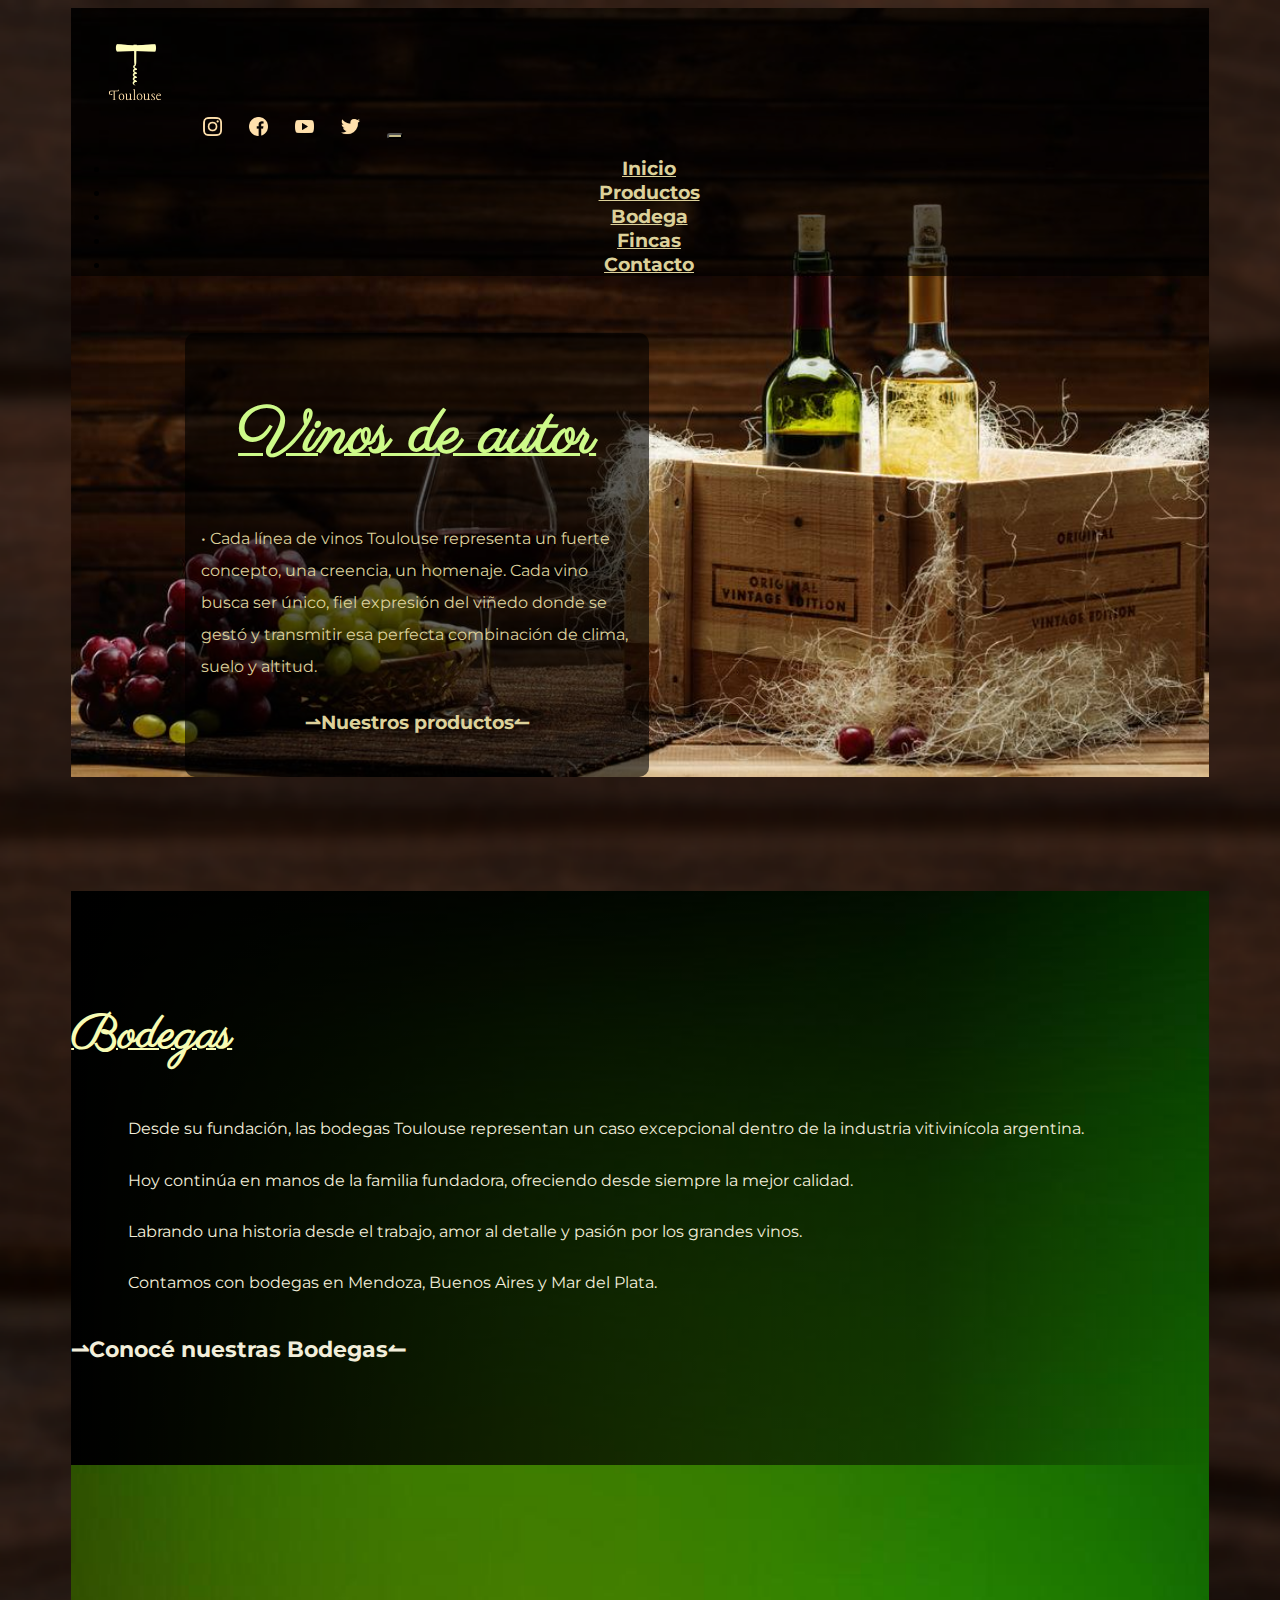
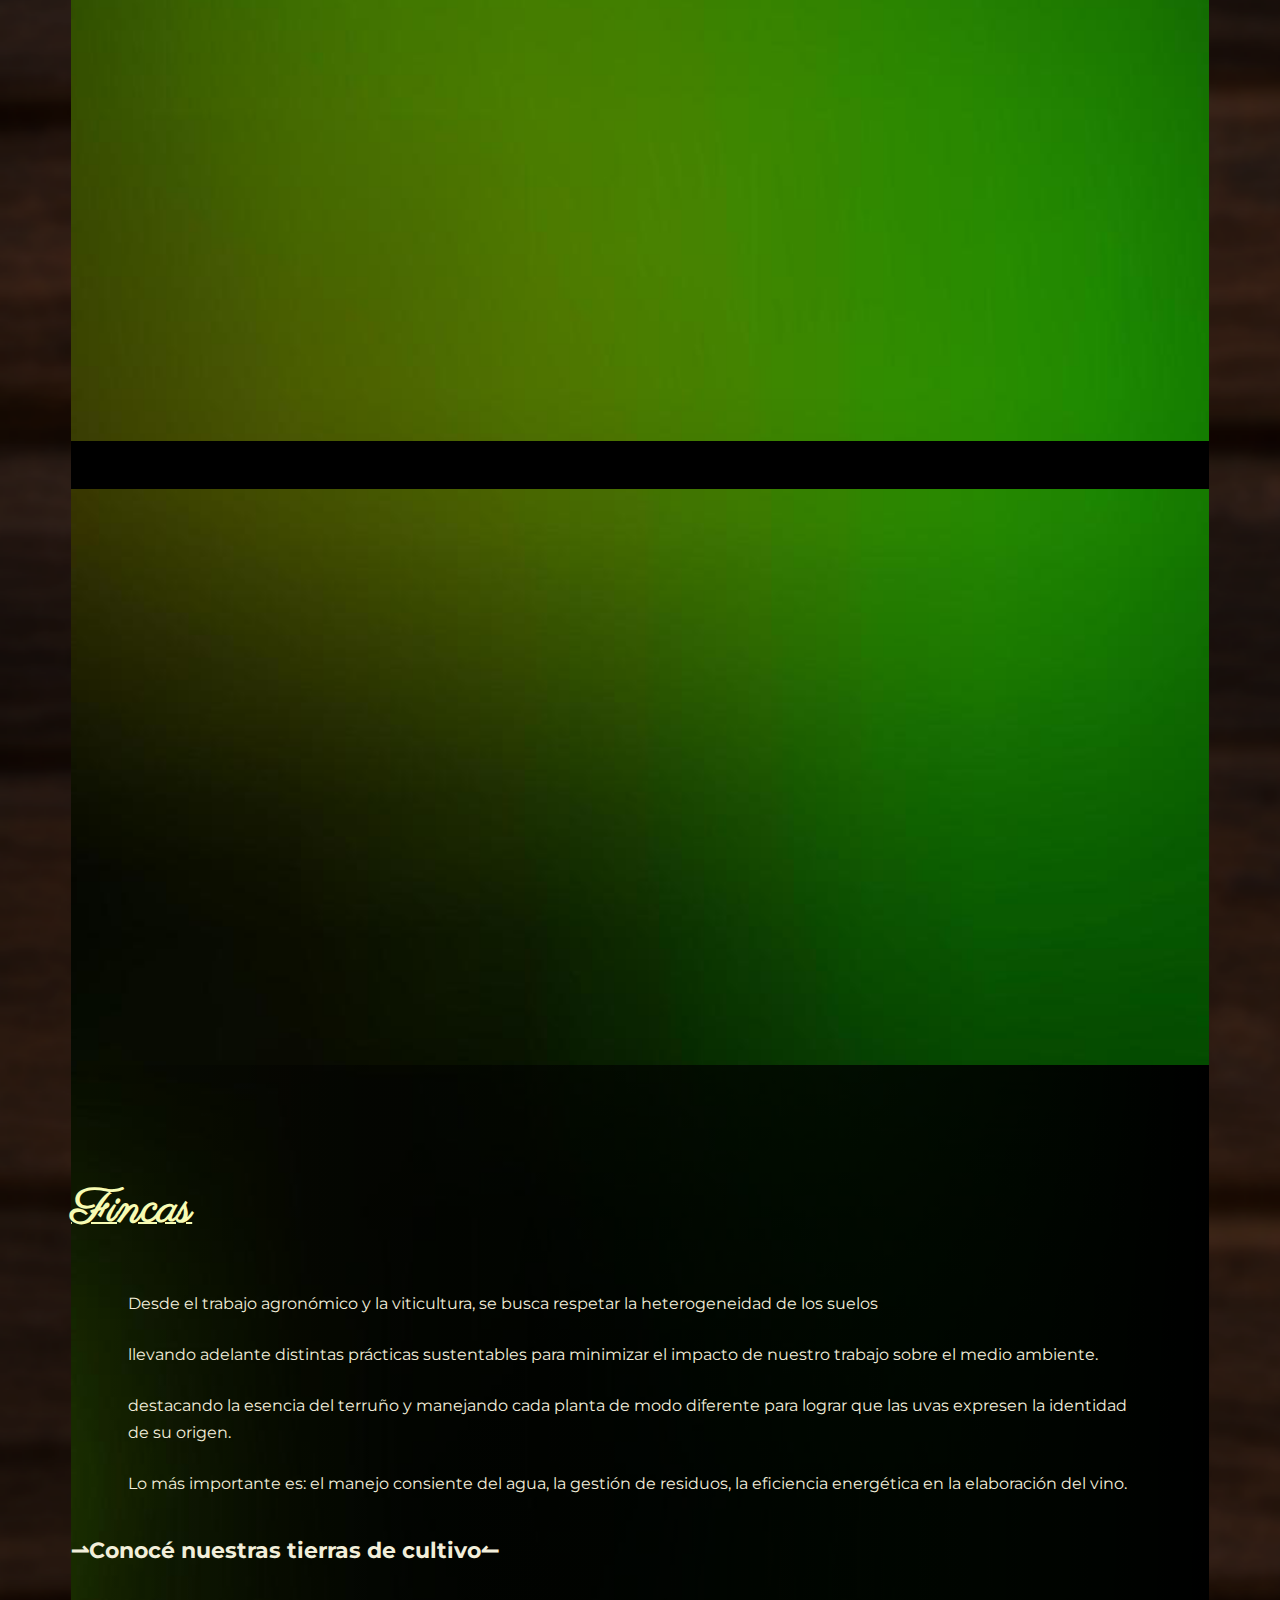
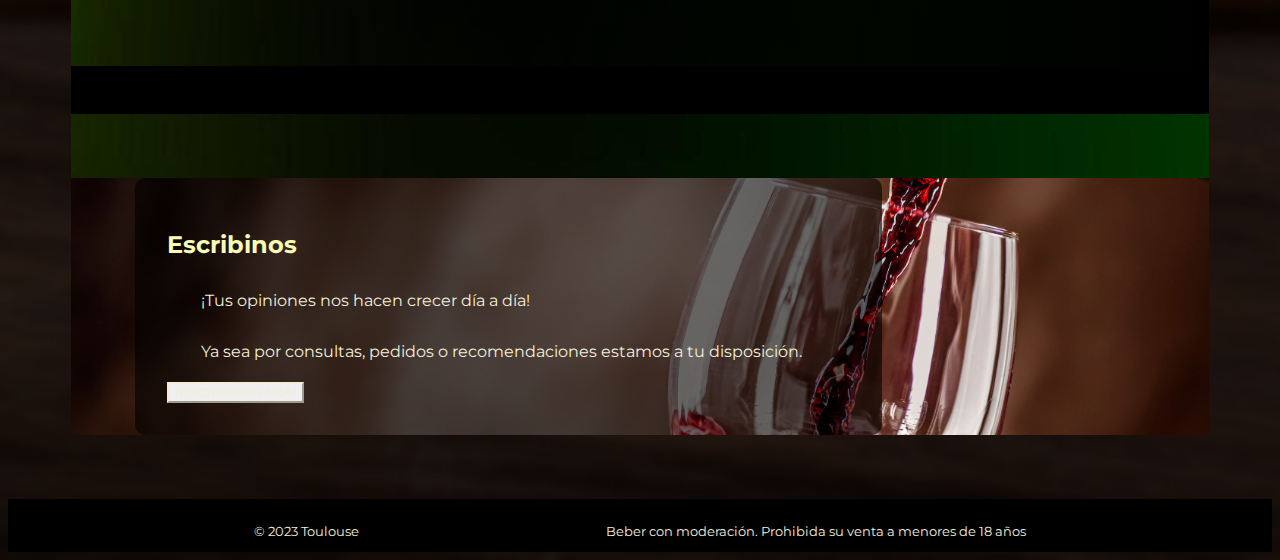
<file: index.html>
<!DOCTYPE html>
<html lang="es">

<head>
    <meta charset="UTF-8">
    <meta http-equiv="X-UA-Compatible" content="IE=edge">
    <meta name="viewport" content="width=device-width, initial-scale=1.0">
    <title>Toulouse | Vinos</title>
    <!-- ---------------- FAVICON------------ -->
    <link rel="shortcut icon" href="img/logofav.png">
    <!-- ---------------- ANIMATE CSS------------ -->
    <link rel="stylesheet" href="https://cdnjs.cloudflare.com/ajax/libs/animate.css/4.1.1/animate.min.css" />
    <!-- ---------------- GOOGLE FONTS------------- -->
    <link rel="preconnect" href="https://fonts.googleapis.com">
    <link rel="preconnect" href="https://fonts.gstatic.com" crossorigin>
    <link href="https://fonts.googleapis.com/css2?family=Montserrat:wght@400;700&family=Parisienne&display=swap"
        rel="stylesheet">
    <!-- ----------------- BOOTSTRAP -----------------     -->
    <link href="https://cdn.jsdelivr.net/npm/bootstrap@5.3.0-alpha1/dist/css/bootstrap.min.css" rel="stylesheet"
        integrity="sha384-GLhlTQ8iRABdZLl6O3oVMWSktQOp6b7In1Zl3/Jr59b6EGGoI1aFkw7cmDA6j6gD" crossorigin="anonymous">
    <!-- ----------------- ESTILO CSS ------------------- -->
    <link rel="stylesheet" href="css/estilo.css">
</head>

<body>
    <!-- ------------------ INICIO NAV.HEADER -------------------- -->
    <header>
        <nav class="navbar navbar-expand-lg">
            <div class="container-fluid">
                <a class="navbar-brand" href="index.html"><img class="logo" src="img/logo.png" alt="logo"></a>
                <a class="nav-link redesA" aria-current="page" target="_blank" href="https://www.instagram.com/"><img
                        class="redes" src="img/instagram.png" alt="instagram"></a>
                <a class="nav-link redesA" target="_blank" href="https://www.facebook.com/"><img class="redes"
                        src="img/facebook.png" alt="facebook"></a>
                <a class="nav-link redesA" target="_blank" href="https://www.youtube.com/"><img class="redes"
                        src="img/youtube.png" alt="youtube"></a>
                <a class="nav-link redesA" target="_blank" href="https://twitter.com/?lang=es"><img class="redes"
                        src="img/twitter.png" alt="twitter"></a>
                <button class="navbar-toggler" type="button" data-bs-toggle="collapse" data-bs-target="#navbarNav"
                    aria-controls="navbarNav" aria-expanded="false" aria-label="Toggle navigation">
                    <span class="navbar-toggler-icon"></span>
                </button>
                <div class="collapse navbar-collapse navegacion" id="navbarNav">
                    <ul class="navbar-nav">
                        <li class="nav-item">
                            <a class="nav-link links" aria-current="page" href="index.html">Inicio</a>
                        </li>
                        <li class="nav-item">
                            <a class="nav-link links" href="productos.html">Productos</a>
                        </li>
                        <li class="nav-item">
                            <a class="nav-link links" href="bodega.html">Bodega</a>
                        </li>
                        <li class="nav-item">
                            <a class="nav-link links" href="fincas.html">Fincas</a>
                        </li>
                        <li class="nav-item">
                            <a class="nav-link links" href="contacto.html">Contacto</a>
                        </li>
                    </ul>
                </div>
            </div>
        </nav>
        <!-- ------------------ FIN NAV.HEADER ---------------------- -->
        <!------------------- INICIO PRODUCTOS.HEADER ---------------- -->
        <section class="container">
            <div class="row animate__animated animate__fadeIn">
                <div class="tituloDiv col-5">
                    <h1 class="titulo">Vinos de autor</h1>
                    <p class="tituloParrafo">• Cada línea de vinos Toulouse representa un fuerte concepto, una creencia,
                        un
                        homenaje. Cada vino
                        busca ser único, fiel expresión del viñedo donde se gestó y transmitir esa perfecta combinación
                        de
                        clima, suelo y altitud.</p>
                    <a href="productos.html">
                        <p class="aParrafo">⇀Nuestros productos↼</p>
                    </a>
                </div>
            </div>
        </section>
    </header>
    <!-- --------------------- FIN PRODUCTOS.HEADER ---------------------- -->
    <!-- --------------------- INICIO BODEGA.MAIN ---------------------- -->
    <main>
        <div class="container text-center">
            <div class="row">
                <div class="col-xl-6 col-lg-6 col-md-12 col-sm-12 text-center mainBodega">
                    <h2 class="tituloBodega">Bodegas</h2>
                    <p class="parrafoBodega">Desde su fundación, las bodegas Toulouse representan un caso excepcional
                        dentro de la industria vitivinícola argentina.</p>
                    <p class="parrafoBodega">Hoy continúa en manos de la familia fundadora, ofreciendo desde siempre la
                        mejor calidad.</p>
                    <p class="parrafoBodega">Labrando una historia desde el trabajo, amor al detalle y pasión por los
                        grandes vinos.</p>
                    <p class="parrafoBodega">Contamos con bodegas en Mendoza, Buenos Aires y Mar del Plata.</p>
                    <a class="linkBodegas" href="bodega.html">
                        <p class="linkBodegasP">⇀Conocé nuestras Bodegas↼</p>
                    </a>
                </div>
                <div class="imagenesBodega col-xl-6 col-lg-6 col-md-12 col-sm-12 text-center"></div>
            </div>
        </div>
        <!-- ------------------- FIN BODEGA.MAIN ---------------------------- -->
        <div class="separador"></div>
        <!-- ------------------- INICIO FINCAS.MAIN ---------------------------- -->
        <div class="container text-center">
            <div class="row rowFincas">
                <div class="imagenesBodega imagenesFincas col-xl-6 col-lg-6 col-md-12 col-sm-12 text-center"></div>
                <div class="col-xl-6 col-lg-6 col-md-12 col-sm-12 text-center mainFincas">
                    <h2 class="tituloBodega">Fincas</h2>
                    <p class="parrafoBodega">Desde el trabajo agronómico y la viticultura, se busca respetar la
                        heterogeneidad de los suelos</p>
                    <p class="parrafoBodega">llevando adelante distintas prácticas sustentables para minimizar el
                        impacto de nuestro trabajo sobre el medio ambiente.</p>
                    <p class="parrafoBodega">destacando la esencia del terruño y manejando cada planta de modo diferente
                        para lograr que las uvas expresen la identidad de su origen.</p>
                    <p class="parrafoBodega"> Lo más importante es: el manejo consiente del agua, la gestión de
                        residuos, la eficiencia energética en la elaboración del vino.</p>
                    <a class="linkBodegas" href="fincas.html">
                        <p class="linkBodegasP">⇀Conocé nuestras tierras de cultivo↼</p>
                    </a>
                </div>
            </div>
        </div>
        <!-- ----------------------- FIN FINCAS.MAIN ---------------------- -->
        <div class="separador separadorFincas"></div>
        <!-- ----------------------- INICIO CONTACTO.MAIN ---------------------- -->
        <div class="container text-center fondoEscribinos">
            <div class="row justify-content-center">
                <div class="escribinosContenedor">
                    <h2 class="tituloEscribinos">Escribinos</h2>
                    <p class="parrafoEscribinos">¡Tus opiniones nos hacen crecer día a día!</p>
                    <p class="parrafoEscribinos">Ya sea por consultas, pedidos o recomendaciones estamos a tu
                        disposición.</p>
                    <div class="col-6 mx-auto col-xl-4 col-lg-6">
                        <button type="button" onclick="location.href='contacto.html'"
                            class="btn btn-outline-light botonEscribinos">¡ESCRIBINOS ACÁ!</button>
                    </div>
                </div>
            </div>
        </div>
        <!-- -------------------- FIN CONTACTO.MAIN ----------------------- -->
    </main>
    <!-- -------------------- FOOTER ----------------------- -->
    <footer class="footer">
        <p>© 2023 Toulouse</p>
        <p>Beber con moderación. Prohibida su venta a menores de 18 años</p>
    </footer>

    <!-- -------------------- SCRIPT BOOTSTRAP ----------------------- -->
    <script src="https://cdn.jsdelivr.net/npm/bootstrap@5.3.0-alpha1/dist/js/bootstrap.bundle.min.js"
        integrity="sha384-w76AqPfDkMBDXo30jS1Sgez6pr3x5MlQ1ZAGC+nuZB+EYdgRZgiwxhTBTkF7CXvN"
        crossorigin="anonymous"></script>
</body>

</html>
</file>
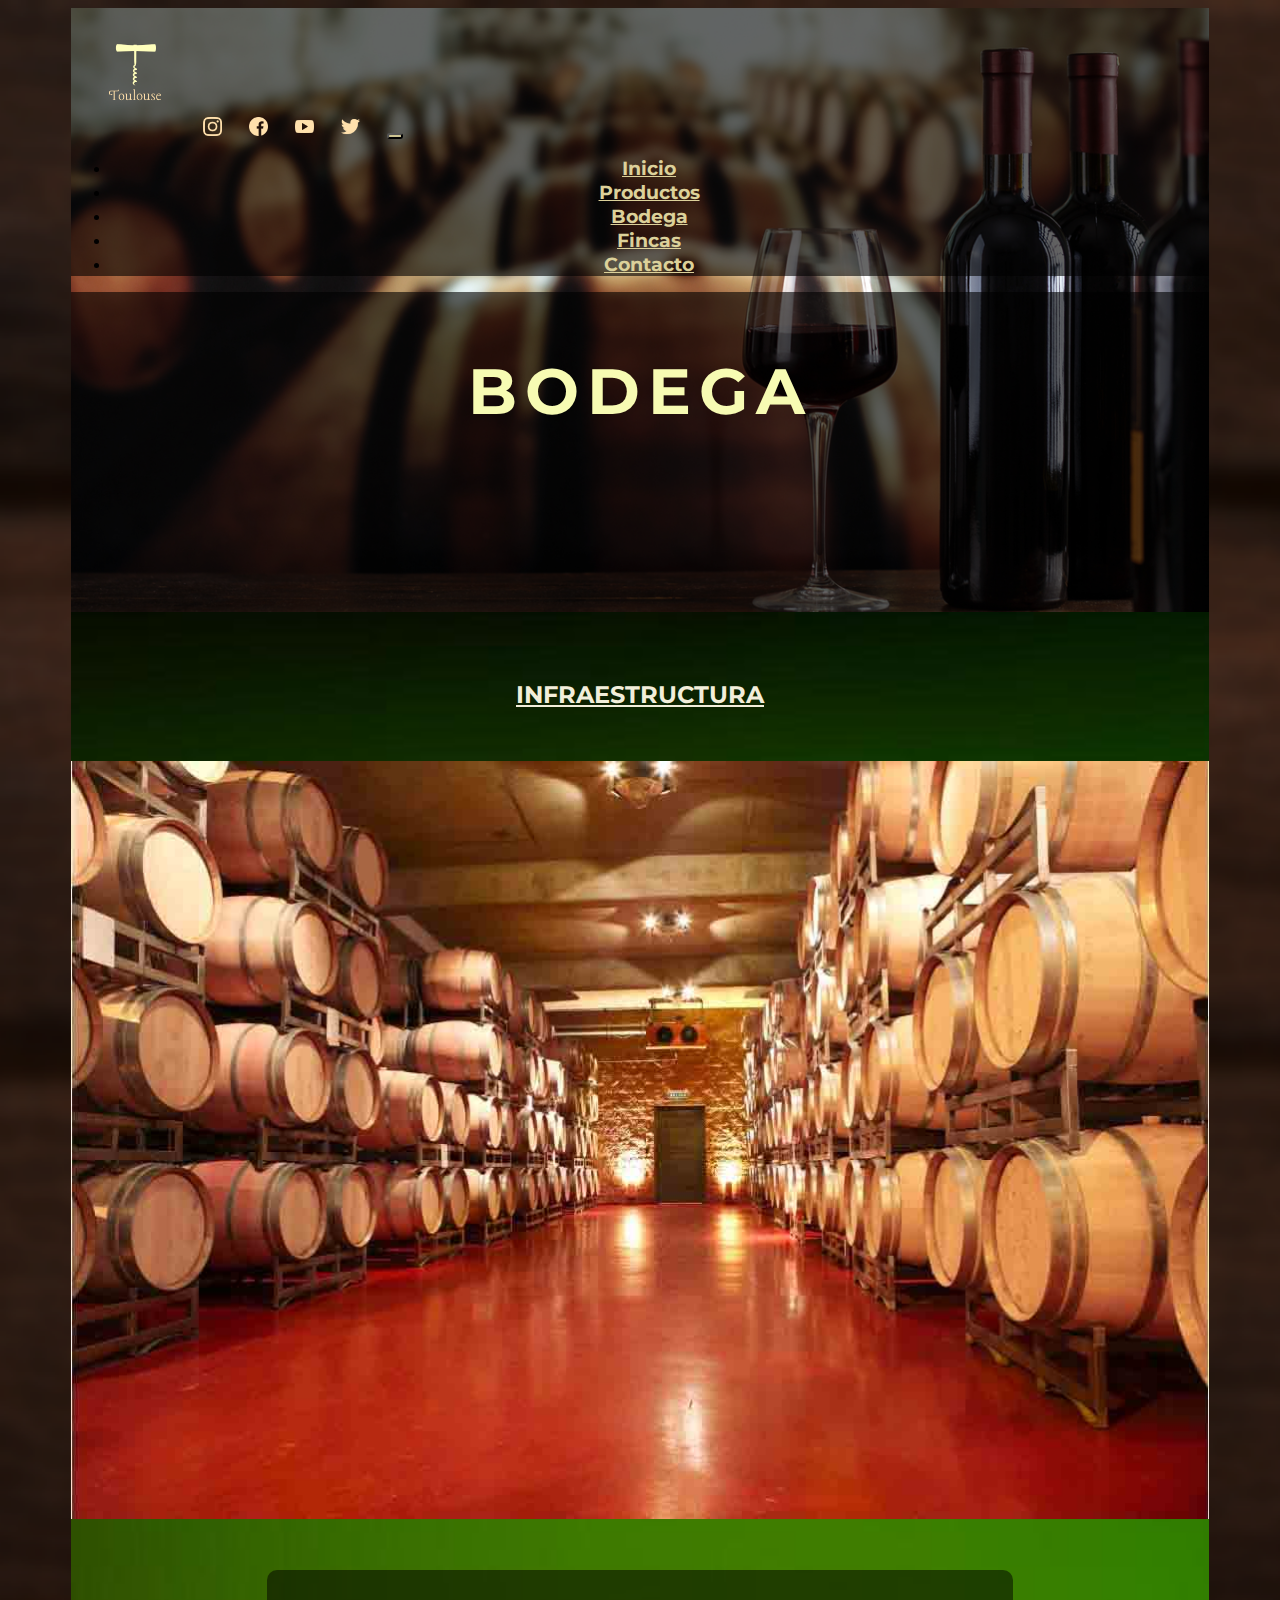
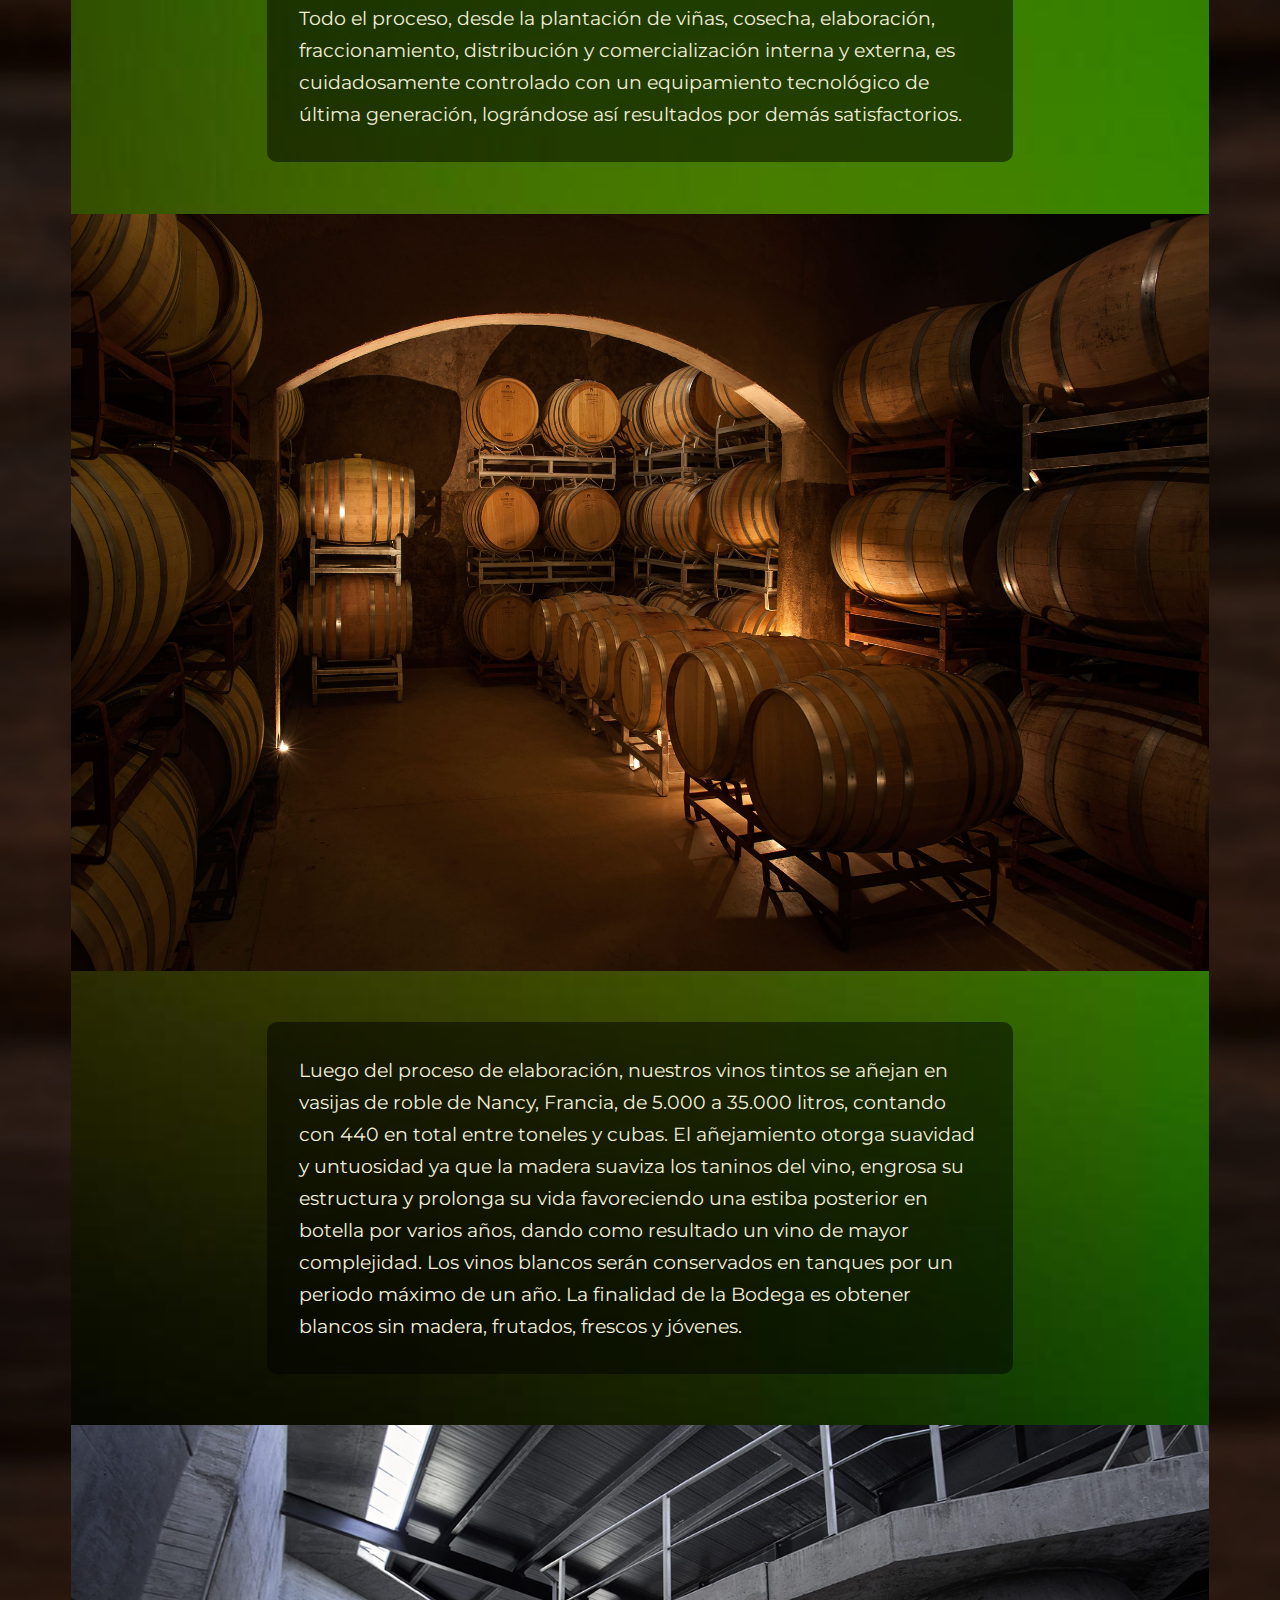
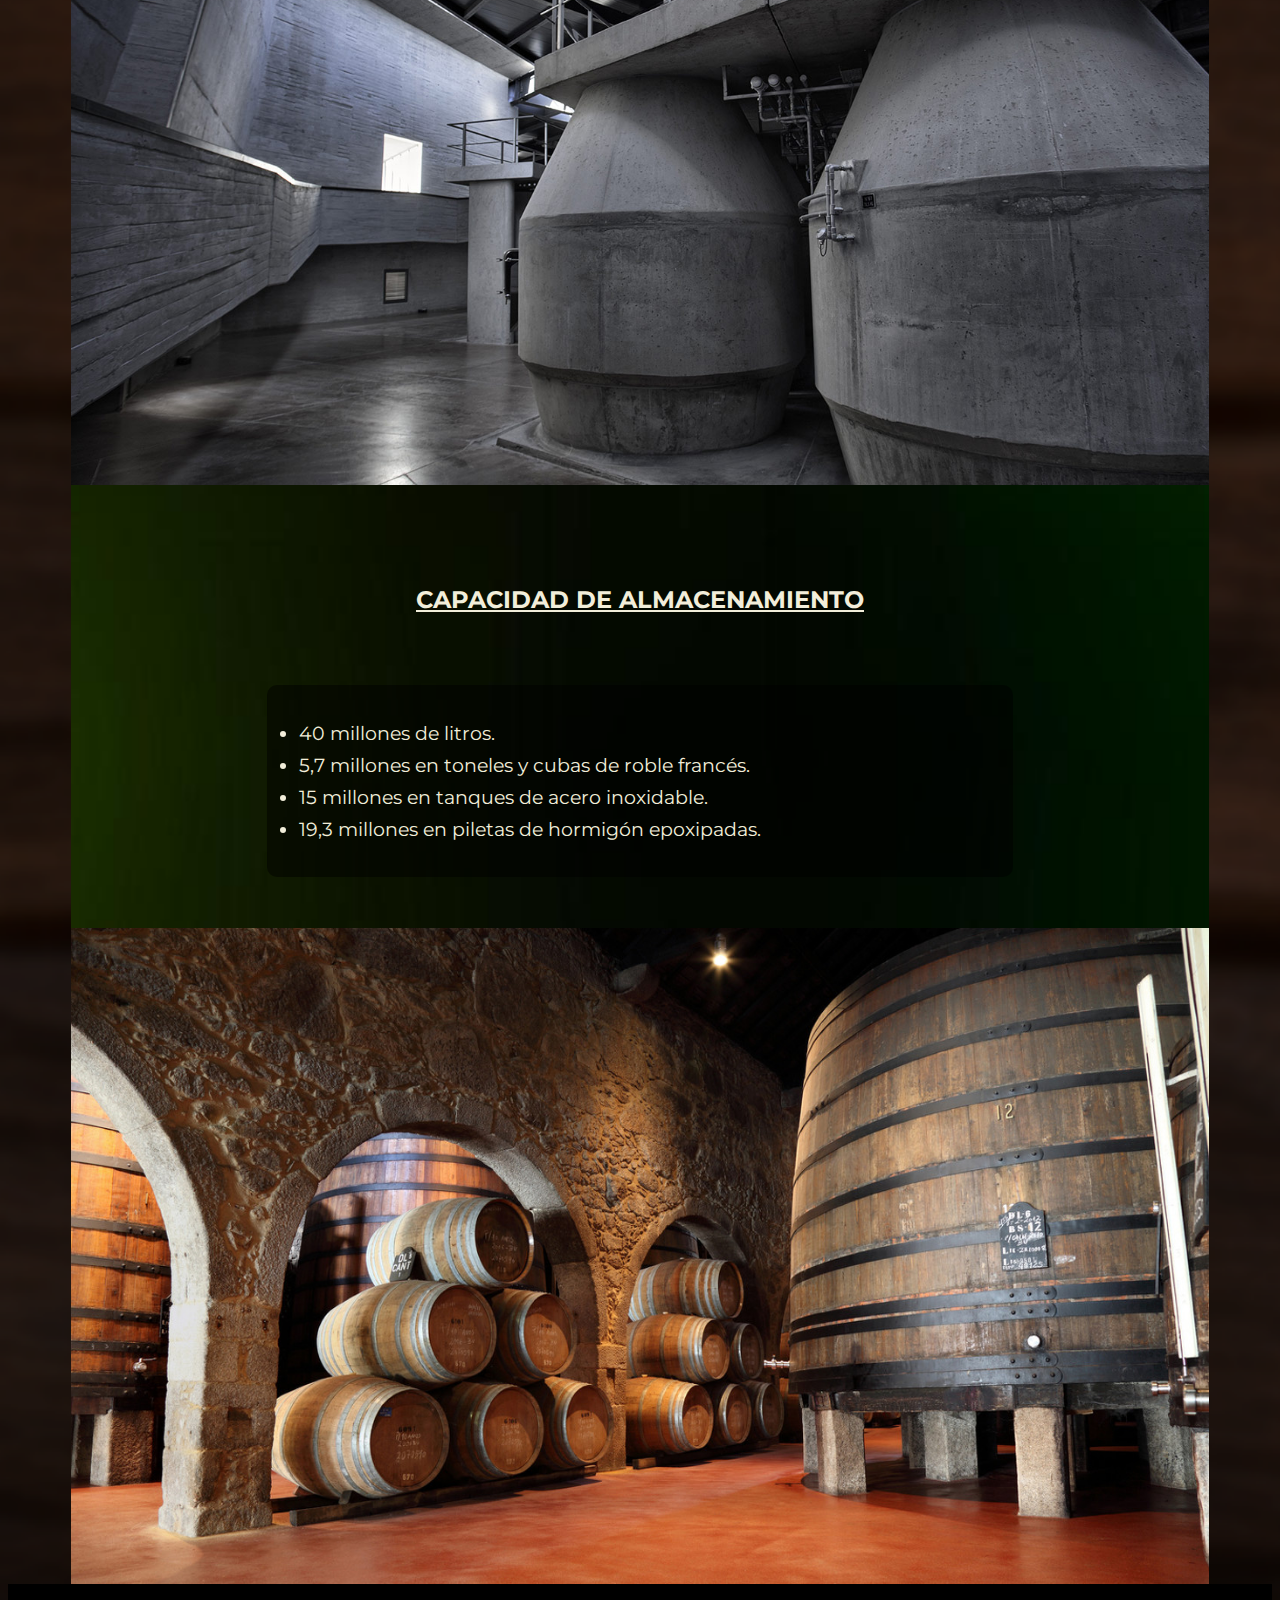
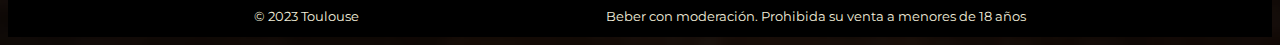
<file: bodega.html>
<!DOCTYPE html>
<html lang="es">

<head>
    <meta charset="UTF-8">
    <meta http-equiv="X-UA-Compatible" content="IE=edge">
    <meta name="viewport" content="width=device-width, initial-scale=1.0">
    <title>Toulouse | Bodegas</title>
    <!-- ---------------- FAVICON------------ -->
    <link rel="shortcut icon" href="img/logofav.png">
    <!-- ---------------- ANIMATE CSS------------ -->
    <link rel="stylesheet" href="https://cdnjs.cloudflare.com/ajax/libs/animate.css/4.1.1/animate.min.css" />
    <!-- ---------------- GOOGLE FONTS------------- -->
    <link rel="preconnect" href="https://fonts.googleapis.com">
    <link rel="preconnect" href="https://fonts.gstatic.com" crossorigin>
    <link href="https://fonts.googleapis.com/css2?family=Montserrat:wght@400;700&family=Parisienne&display=swap"
        rel="stylesheet">
    <!-- ----------------- BOOTSTRAP -----------------     -->
    <link href="https://cdn.jsdelivr.net/npm/bootstrap@5.3.0-alpha1/dist/css/bootstrap.min.css" rel="stylesheet"
        integrity="sha384-GLhlTQ8iRABdZLl6O3oVMWSktQOp6b7In1Zl3/Jr59b6EGGoI1aFkw7cmDA6j6gD" crossorigin="anonymous">
    <!-- ----------------- ESTILO CSS ------------------- -->
    <link rel="stylesheet" href="css/estilo.css">
</head>

<body>
    <!-- ------------------ INICIO NAV.HEADER -------------------- -->
    <header class="headerBodega">
        <nav class="navbar navbar-expand-lg">
            <div class="container-fluid">
                <a class="navbar-brand" href="index.html"><img class="logo" src="img/logo.png" alt="logo"></a>
                <a class="nav-link redesA" aria-current="page" target="_blank" href="https://www.instagram.com/"><img
                        class="redes" src="img/instagram.png" alt="instagram"></a>
                <a class="nav-link redesA" target="_blank" href="https://www.facebook.com/"><img class="redes"
                        src="img/facebook.png" alt="facebook"></a>
                <a class="nav-link redesA" target="_blank" href="https://www.youtube.com/"><img class="redes"
                        src="img/youtube.png" alt="youtube"></a>
                <a class="nav-link redesA" target="_blank" href="https://twitter.com/?lang=es"><img class="redes"
                        src="img/twitter.png" alt="twitter"></a>
                <button class="navbar-toggler" type="button" data-bs-toggle="collapse" data-bs-target="#navbarNav"
                    aria-controls="navbarNav" aria-expanded="false" aria-label="Toggle navigation">
                    <span class="navbar-toggler-icon"></span>
                </button>
                <div class="collapse navbar-collapse navegacion" id="navbarNav">
                    <ul class="navbar-nav">
                        <li class="nav-item">
                            <a class="nav-link links" aria-current="page" href="index.html">Inicio</a>
                        </li>
                        <li class="nav-item">
                            <a class="nav-link links" href="productos.html">Productos</a>
                        </li>
                        <li class="nav-item">
                            <a class="nav-link links" href="bodega.html">Bodega</a>
                        </li>
                        <li class="nav-item">
                            <a class="nav-link links" href="fincas.html">Fincas</a>
                        </li>
                        <li class="nav-item">
                            <a class="nav-link links" href="contacto.html">Contacto</a>
                        </li>
                    </ul>
                </div>
            </div>
        </nav>
        <!-- ------------------ FIN NAV.HEADER ---------------------- -->
        <!------------------- INICIO BODEGA -------------------- -->
        <div class="productosDiv">
            <h1 class="productosH1">BODEGA</h1>
        </div>
    </header>

    <main class="bodegaMain">
        <h2>INFRAESTRUCTURA</h2>
        <img class="imagenesBodegaPag" src="img/bodega1.jpg" alt="toneles-de-madera-para-vino">
        <p>Todo el proceso, desde la plantación de viñas, cosecha, elaboración, fraccionamiento, distribución y
            comercialización interna y externa, es cuidadosamente controlado con un equipamiento tecnológico de última
            generación, lográndose así resultados por demás satisfactorios.</p>
        <img class="imagenesBodegaPag" src="img/bodega2.jpg" alt="toneles-de-madera-para-vino">
        <p>Luego del proceso de elaboración, nuestros vinos tintos se añejan en vasijas de roble de Nancy, Francia, de
            5.000 a 35.000 litros, contando con 440 en total entre toneles y cubas. El añejamiento otorga suavidad y
            untuosidad ya que la madera suaviza los taninos del vino, engrosa su estructura y prolonga su vida
            favoreciendo una estiba posterior en botella por varios años, dando como resultado un vino de mayor
            complejidad. Los vinos blancos serán conservados en tanques por un periodo máximo de un año. La finalidad de
            la Bodega es obtener blancos sin madera, frutados, frescos y jóvenes.</p>
        <img class="imagenesBodegaPag" src="img/bodega3.jpg" alt="grandes-toneles-de-material">
        <h2>CAPACIDAD DE ALMACENAMIENTO</h2>
        <ul>
            <li>40 millones de litros.</li>
            <li>5,7 millones en toneles y cubas de roble francés.</li>
            <li>15 millones en tanques de acero inoxidable.</li>
            <li>19,3 millones en piletas de hormigón epoxipadas.</li>
        </ul>
        <img class="imagenesBodegaPag" src="img/bodega4.jpg" alt="gran-tonel-de-madera">
    </main>
    <!-- -------------------- FOOTER ----------------------- -->
    <footer class="footer">
        <p>© 2023 Toulouse</p>
        <p>Beber con moderación. Prohibida su venta a menores de 18 años</p>
    </footer>

    <!-- -------------------- SCRIPT BOOTSTRAP ----------------------- -->
    <script src="https://cdn.jsdelivr.net/npm/bootstrap@5.3.0-alpha1/dist/js/bootstrap.bundle.min.js"
        integrity="sha384-w76AqPfDkMBDXo30jS1Sgez6pr3x5MlQ1ZAGC+nuZB+EYdgRZgiwxhTBTkF7CXvN"
        crossorigin="anonymous"></script>
</body>

</html>
</file>
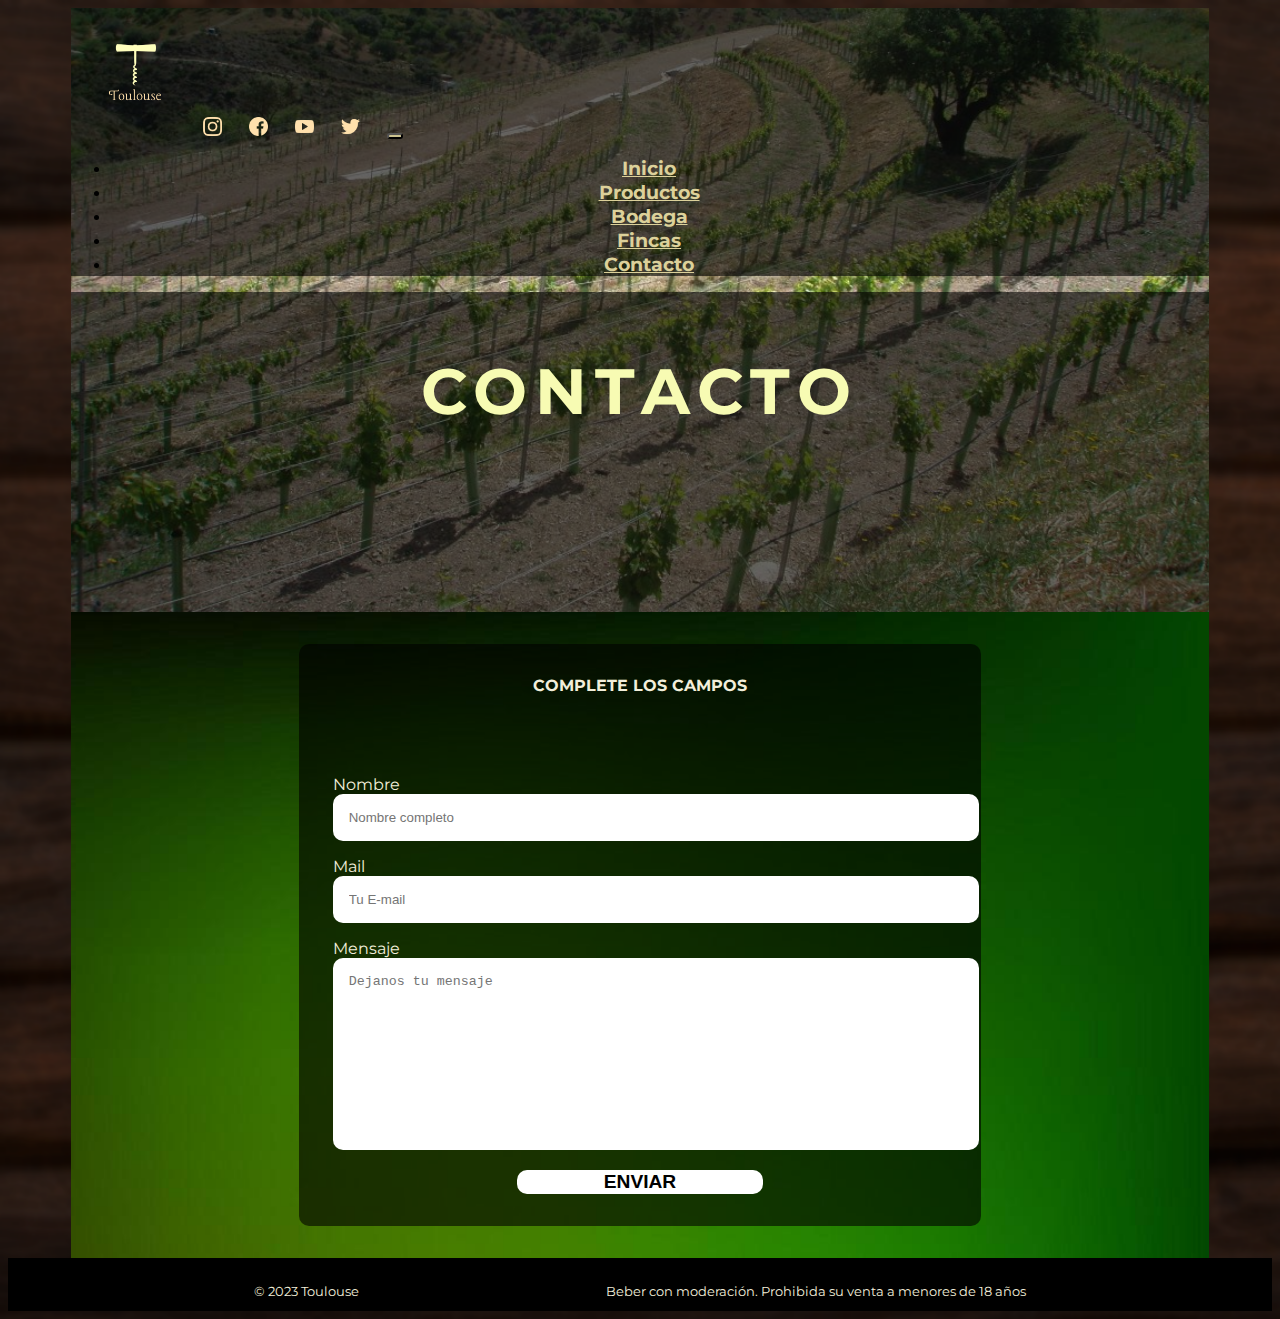
<file: contacto.html>
<!DOCTYPE html>
<html lang="es">

<head>
    <meta charset="UTF-8">
    <meta http-equiv="X-UA-Compatible" content="IE=edge">
    <meta name="viewport" content="width=device-width, initial-scale=1.0">
    <title>Toulouse | Contacto</title>
    <!-- ---------------- FAVICON------------ -->
    <link rel="shortcut icon" href="img/logofav.png">
    <!-- ---------------- ANIMATE CSS------------ -->
    <link rel="stylesheet" href="https://cdnjs.cloudflare.com/ajax/libs/animate.css/4.1.1/animate.min.css" />
    <!-- ---------------- GOOGLE FONTS------------- -->
    <link rel="preconnect" href="https://fonts.googleapis.com">
    <link rel="preconnect" href="https://fonts.gstatic.com" crossorigin>
    <link href="https://fonts.googleapis.com/css2?family=Montserrat:wght@400;700&family=Parisienne&display=swap"
        rel="stylesheet">
    <!-- ----------------- BOOTSTRAP -----------------     -->
    <link href="https://cdn.jsdelivr.net/npm/bootstrap@5.3.0-alpha1/dist/css/bootstrap.min.css" rel="stylesheet"
        integrity="sha384-GLhlTQ8iRABdZLl6O3oVMWSktQOp6b7In1Zl3/Jr59b6EGGoI1aFkw7cmDA6j6gD" crossorigin="anonymous">
    <!-- ----------------- ESTILO CSS ------------------- -->
    <link rel="stylesheet" href="css/estilo.css">
</head>

<body>
    <!-- ------------------ INICIO NAV.HEADER -------------------- -->
    <header class="headerContacto">
        <nav class="navbar navbar-expand-lg">
            <div class="container-fluid">
                <a class="navbar-brand" href="index.html"><img class="logo" src="img/logo.png" alt="logo"></a>
                <a class="nav-link redesA" aria-current="page" target="_blank" href="https://www.instagram.com/"><img
                        class="redes" src="img/instagram.png" alt="instagram"></a>
                <a class="nav-link redesA" target="_blank" href="https://www.facebook.com/"><img class="redes"
                        src="img/facebook.png" alt="facebook"></a>
                <a class="nav-link redesA" target="_blank" href="https://www.youtube.com/"><img class="redes"
                        src="img/youtube.png" alt="youtube"></a>
                <a class="nav-link redesA" target="_blank" href="https://twitter.com/?lang=es"><img class="redes"
                        src="img/twitter.png" alt="twitter"></a>
                <button class="navbar-toggler" type="button" data-bs-toggle="collapse" data-bs-target="#navbarNav"
                    aria-controls="navbarNav" aria-expanded="false" aria-label="Toggle navigation">
                    <span class="navbar-toggler-icon"></span>
                </button>
                <div class="collapse navbar-collapse navegacion" id="navbarNav">
                    <ul class="navbar-nav">
                        <li class="nav-item">
                            <a class="nav-link links" aria-current="page" href="index.html">Inicio</a>
                        </li>
                        <li class="nav-item">
                            <a class="nav-link links" href="productos.html">Productos</a>
                        </li>
                        <li class="nav-item">
                            <a class="nav-link links" href="bodega.html">Bodega</a>
                        </li>
                        <li class="nav-item">
                            <a class="nav-link links" href="fincas.html">Fincas</a>
                        </li>
                        <li class="nav-item">
                            <a class="nav-link links" href="contacto.html">Contacto</a>
                        </li>
                    </ul>
                </div>
            </div>
        </nav>
        <!-- ------------------ FIN NAV.HEADER ---------------------- -->
        <!------------------- INICIO CONTACTO -------------------- -->
        <div class="productosDiv">
            <h1 class="productosH1">CONTACTO</h1>
        </div>
    </header>

    <main class="mainContacto">
        <form class="formulario">
            <fieldset>
                <legend>Complete los campos</legend>
                <div class="campos">

                    <div class="campo">
                        <label>Nombre</label>
                        <input class="inputEstilo" type="text" placeholder="Nombre completo">
                    </div>


                    <div class="campo">
                        <label>Mail</label>
                        <input class="inputEstilo" type="email" placeholder="Tu E-mail">
                    </div>

                    <div class="campo">
                        <label>Mensaje</label>
                        <textarea class="inputEstilo" placeholder="Dejanos tu mensaje"></textarea>
                    </div>

                </div>
                <div class="botonFormularioDiv">
                    <input class="botonFormulario" type="submit" value="Enviar">
                </div>
            </fieldset>
        </form>
    </main>
    <!-- -------------------- FOOTER ----------------------- -->
    <footer class="footer">
        <p>© 2023 Toulouse</p>
        <p>Beber con moderación. Prohibida su venta a menores de 18 años</p>
    </footer>

    <!-- -------------------- SCRIPT BOOTSTRAP ----------------------- -->
    <script src="https://cdn.jsdelivr.net/npm/bootstrap@5.3.0-alpha1/dist/js/bootstrap.bundle.min.js"
        integrity="sha384-w76AqPfDkMBDXo30jS1Sgez6pr3x5MlQ1ZAGC+nuZB+EYdgRZgiwxhTBTkF7CXvN"
        crossorigin="anonymous"></script>
</body>

</html>
</file>
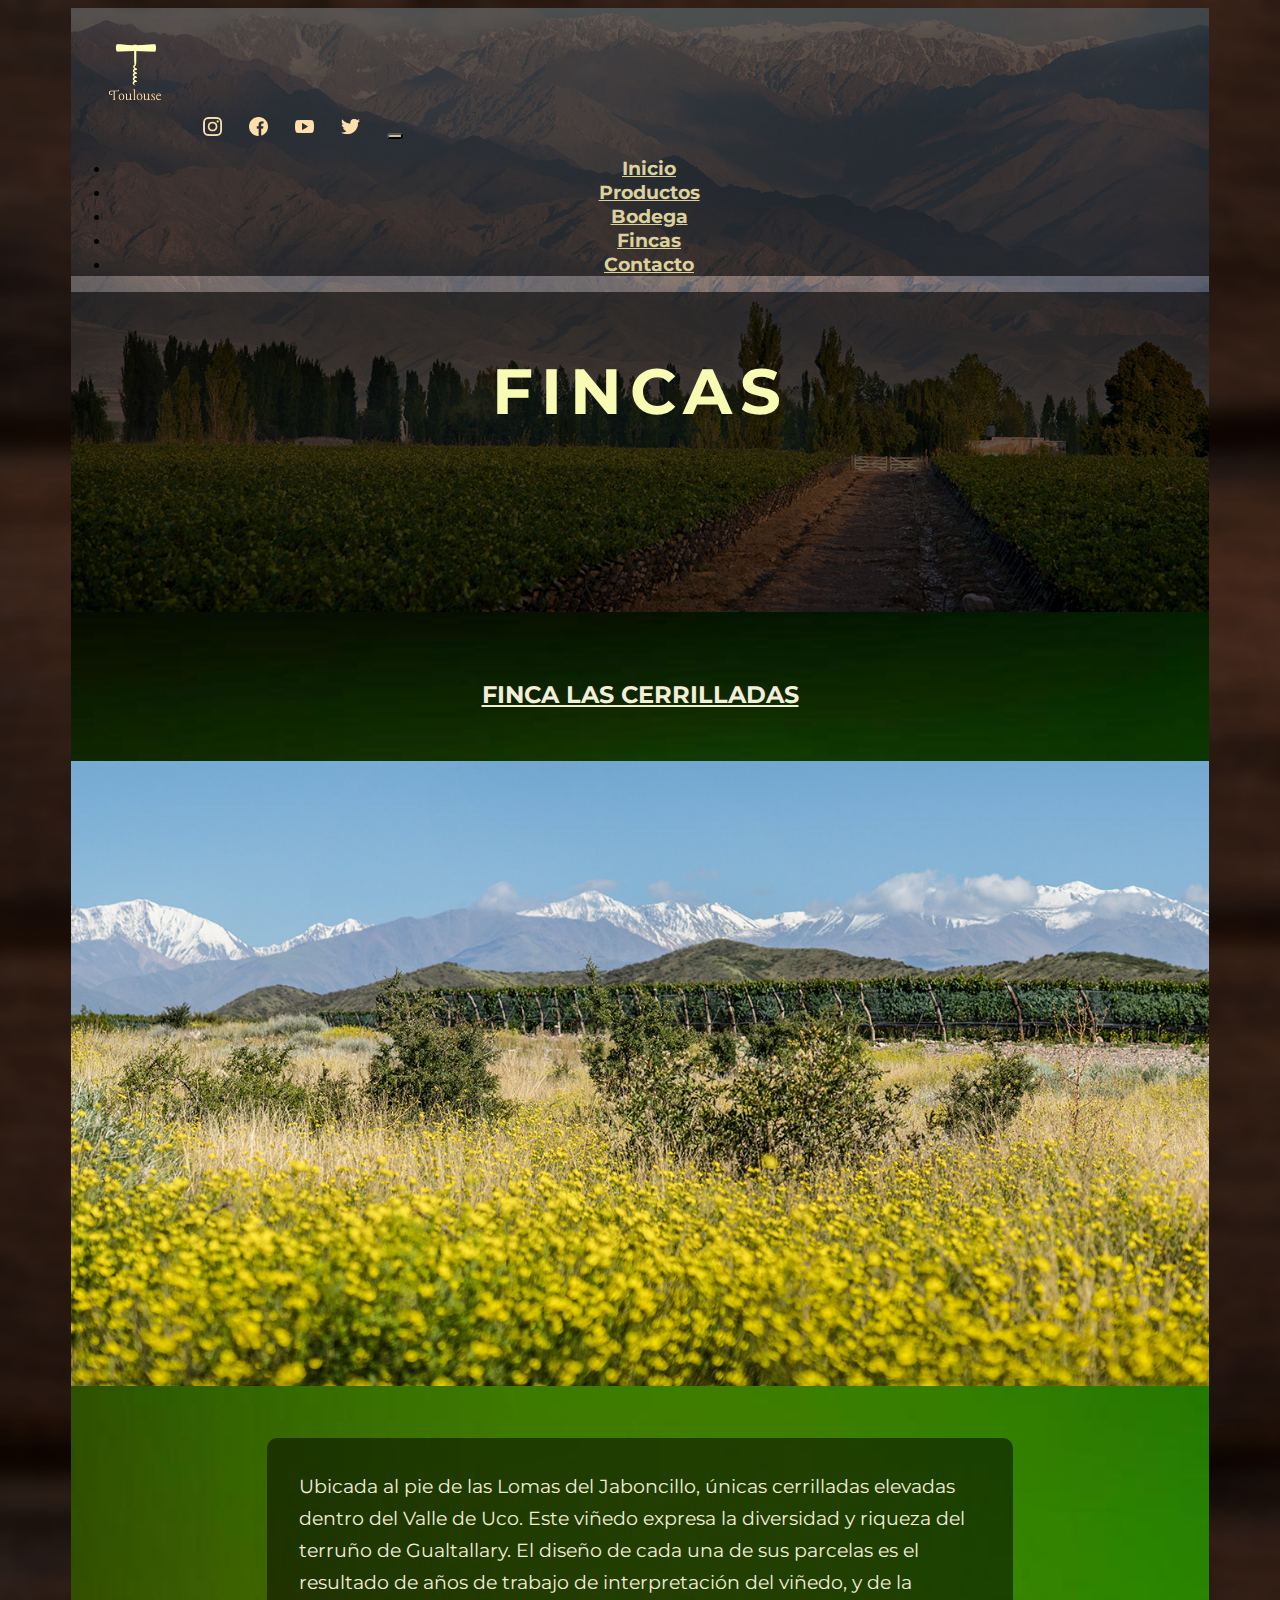
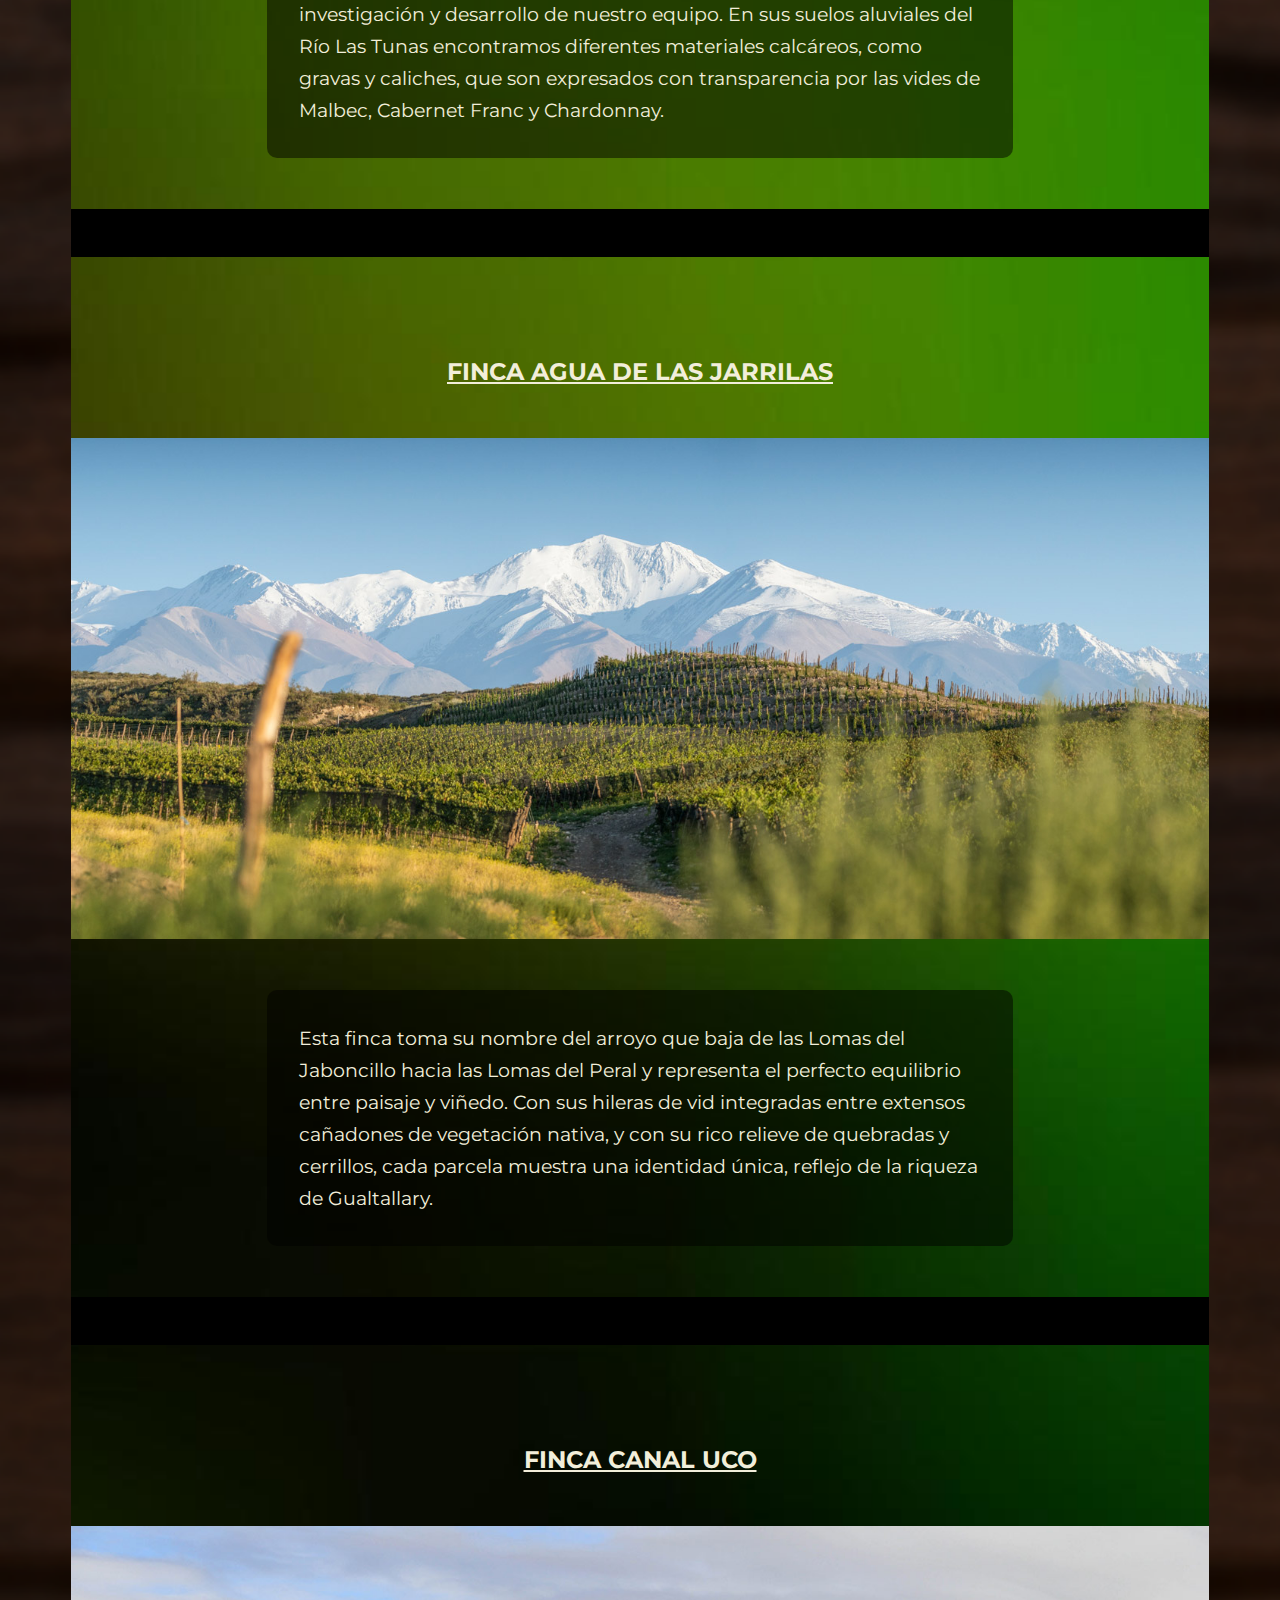
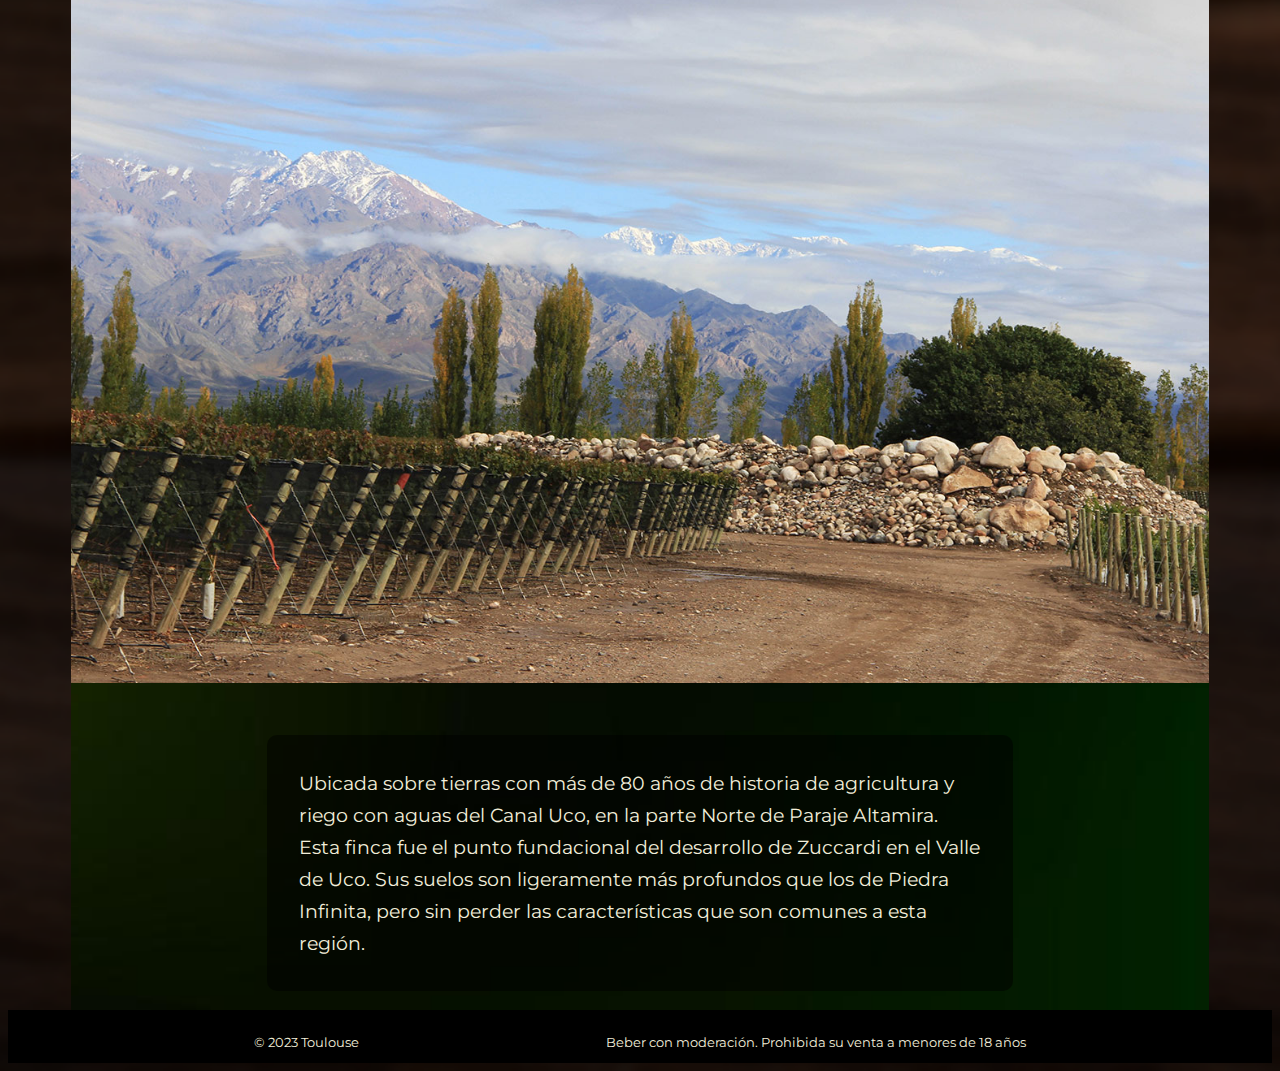
<file: fincas.html>
<!DOCTYPE html>
<html lang="es">

<head>
    <meta charset="UTF-8">
    <meta http-equiv="X-UA-Compatible" content="IE=edge">
    <meta name="viewport" content="width=device-width, initial-scale=1.0">
    <title>Toulouse | Fincas</title>
    <!-- ---------------- FAVICON------------ -->
    <link rel="shortcut icon" href="img/logofav.png">
    <!-- ---------------- ANIMATE CSS------------ -->
    <link rel="stylesheet" href="https://cdnjs.cloudflare.com/ajax/libs/animate.css/4.1.1/animate.min.css" />
    <!-- ---------------- GOOGLE FONTS------------- -->
    <link rel="preconnect" href="https://fonts.googleapis.com">
    <link rel="preconnect" href="https://fonts.gstatic.com" crossorigin>
    <link href="https://fonts.googleapis.com/css2?family=Montserrat:wght@400;700&family=Parisienne&display=swap"
        rel="stylesheet">
    <!-- ----------------- BOOTSTRAP -----------------     -->
    <link href="https://cdn.jsdelivr.net/npm/bootstrap@5.3.0-alpha1/dist/css/bootstrap.min.css" rel="stylesheet"
        integrity="sha384-GLhlTQ8iRABdZLl6O3oVMWSktQOp6b7In1Zl3/Jr59b6EGGoI1aFkw7cmDA6j6gD" crossorigin="anonymous">
    <!-- ----------------- ESTILO CSS ------------------- -->
    <link rel="stylesheet" href="css/estilo.css">
</head>

<body>
    <!-- ------------------ INICIO NAV.HEADER -------------------- -->
    <header class="headerFincas">
        <nav class="navbar navbar-expand-lg">
            <div class="container-fluid">
                <a class="navbar-brand" href="index.html"><img class="logo" src="img/logo.png" alt="logo"></a>
                <a class="nav-link redesA" aria-current="page" target="_blank" href="https://www.instagram.com/"><img
                        class="redes" src="img/instagram.png" alt="instagram"></a>
                <a class="nav-link redesA" target="_blank" href="https://www.facebook.com/"><img class="redes"
                        src="img/facebook.png" alt="facebook"></a>
                <a class="nav-link redesA" target="_blank" href="https://www.youtube.com/"><img class="redes"
                        src="img/youtube.png" alt="youtube"></a>
                <a class="nav-link redesA" target="_blank" href="https://twitter.com/?lang=es"><img class="redes"
                        src="img/twitter.png" alt="twitter"></a>
                <button class="navbar-toggler" type="button" data-bs-toggle="collapse" data-bs-target="#navbarNav"
                    aria-controls="navbarNav" aria-expanded="false" aria-label="Toggle navigation">
                    <span class="navbar-toggler-icon"></span>
                </button>
                <div class="collapse navbar-collapse navegacion" id="navbarNav">
                    <ul class="navbar-nav">
                        <li class="nav-item">
                            <a class="nav-link links" aria-current="page" href="index.html">Inicio</a>
                        </li>
                        <li class="nav-item">
                            <a class="nav-link links" href="productos.html">Productos</a>
                        </li>
                        <li class="nav-item">
                            <a class="nav-link links" href="bodega.html">Bodega</a>
                        </li>
                        <li class="nav-item">
                            <a class="nav-link links" href="fincas.html">Fincas</a>
                        </li>
                        <li class="nav-item">
                            <a class="nav-link links" href="contacto.html">Contacto</a>
                        </li>
                    </ul>
                </div>
            </div>
        </nav>
        <!-- ------------------ FIN NAV.HEADER ---------------------- -->
        <!------------------- INICIO FINCAS -------------------- -->
        <div class="productosDiv">
            <h1 class="productosH1">FINCAS</h1>
        </div>
    </header>

    <main class="bodegaMain">
        <h2>FINCA LAS CERRILLADAS</h2>
        <img class="imagenesBodegaPag" src="img/fincas1.jpg" alt="finca-las-cerrilladas">
        <p>Ubicada al pie de las Lomas del Jaboncillo, únicas cerrilladas elevadas dentro del Valle de Uco. Este viñedo
            expresa la diversidad y riqueza del terruño de Gualtallary. El diseño de cada una de sus parcelas es el
            resultado de años de trabajo de interpretación del viñedo, y de la investigación y desarrollo de nuestro
            equipo. En sus suelos aluviales del Río Las Tunas encontramos diferentes materiales calcáreos, como gravas y
            caliches, que son expresados con transparencia por las vides de Malbec, Cabernet Franc y Chardonnay.</p>
        <div class="separador"></div>
        <h2>FINCA AGUA DE LAS JARRILAS</h2>
        <img class="imagenesBodegaPag" src="img/fincas2.jpg" alt="finca-agua-de-las-jarrillas">
        <p>Esta finca toma su nombre del arroyo que baja de las Lomas del Jaboncillo hacia las Lomas del Peral y
            representa el perfecto equilibrio entre paisaje y viñedo. Con sus hileras de vid integradas entre extensos
            cañadones de vegetación nativa, y con su rico relieve de quebradas y cerrillos, cada parcela muestra una
            identidad única, reflejo de la riqueza de Gualtallary.</p>
        <div class="separador"></div>
        <h2>FINCA CANAL UCO</h2>
        <img class="imagenesBodegaPag" src="img/fincas3.jpg" alt="finca-canal-uco">
        <p>Ubicada sobre tierras con más de 80 años de historia de agricultura y riego con aguas del Canal Uco, en la
            parte Norte de Paraje Altamira. Esta finca fue el punto fundacional del desarrollo de Zuccardi en el Valle
            de Uco. Sus suelos son ligeramente más profundos que los de Piedra Infinita, pero sin perder las
            características que son comunes a esta región.</p>
    </main>
    <!-- -------------------- FOOTER ----------------------- -->
    <footer class="footer">
        <p>© 2023 Toulouse</p>
        <p>Beber con moderación. Prohibida su venta a menores de 18 años</p>
    </footer>

    <!-- -------------------- SCRIPT BOOTSTRAP ----------------------- -->
    <script src="https://cdn.jsdelivr.net/npm/bootstrap@5.3.0-alpha1/dist/js/bootstrap.bundle.min.js"
        integrity="sha384-w76AqPfDkMBDXo30jS1Sgez6pr3x5MlQ1ZAGC+nuZB+EYdgRZgiwxhTBTkF7CXvN"
        crossorigin="anonymous"></script>
</body>

</html>
</file>
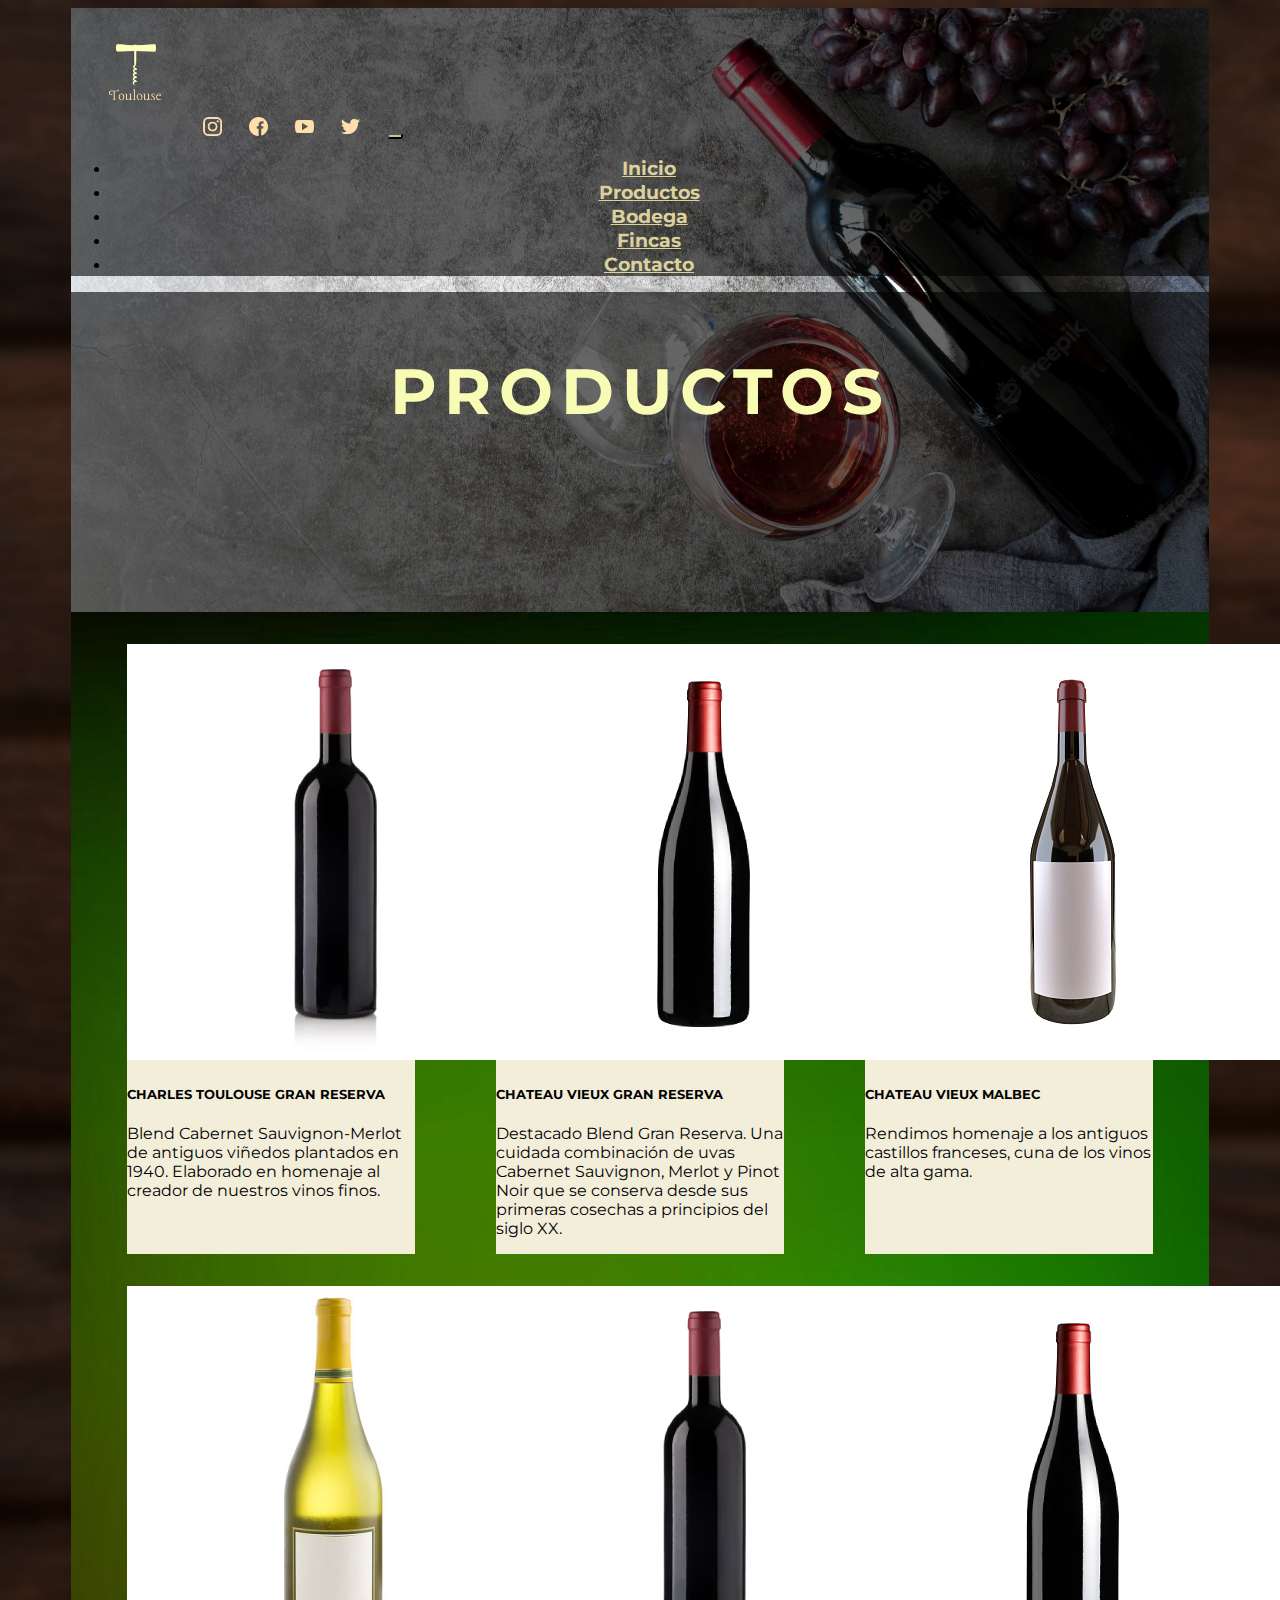
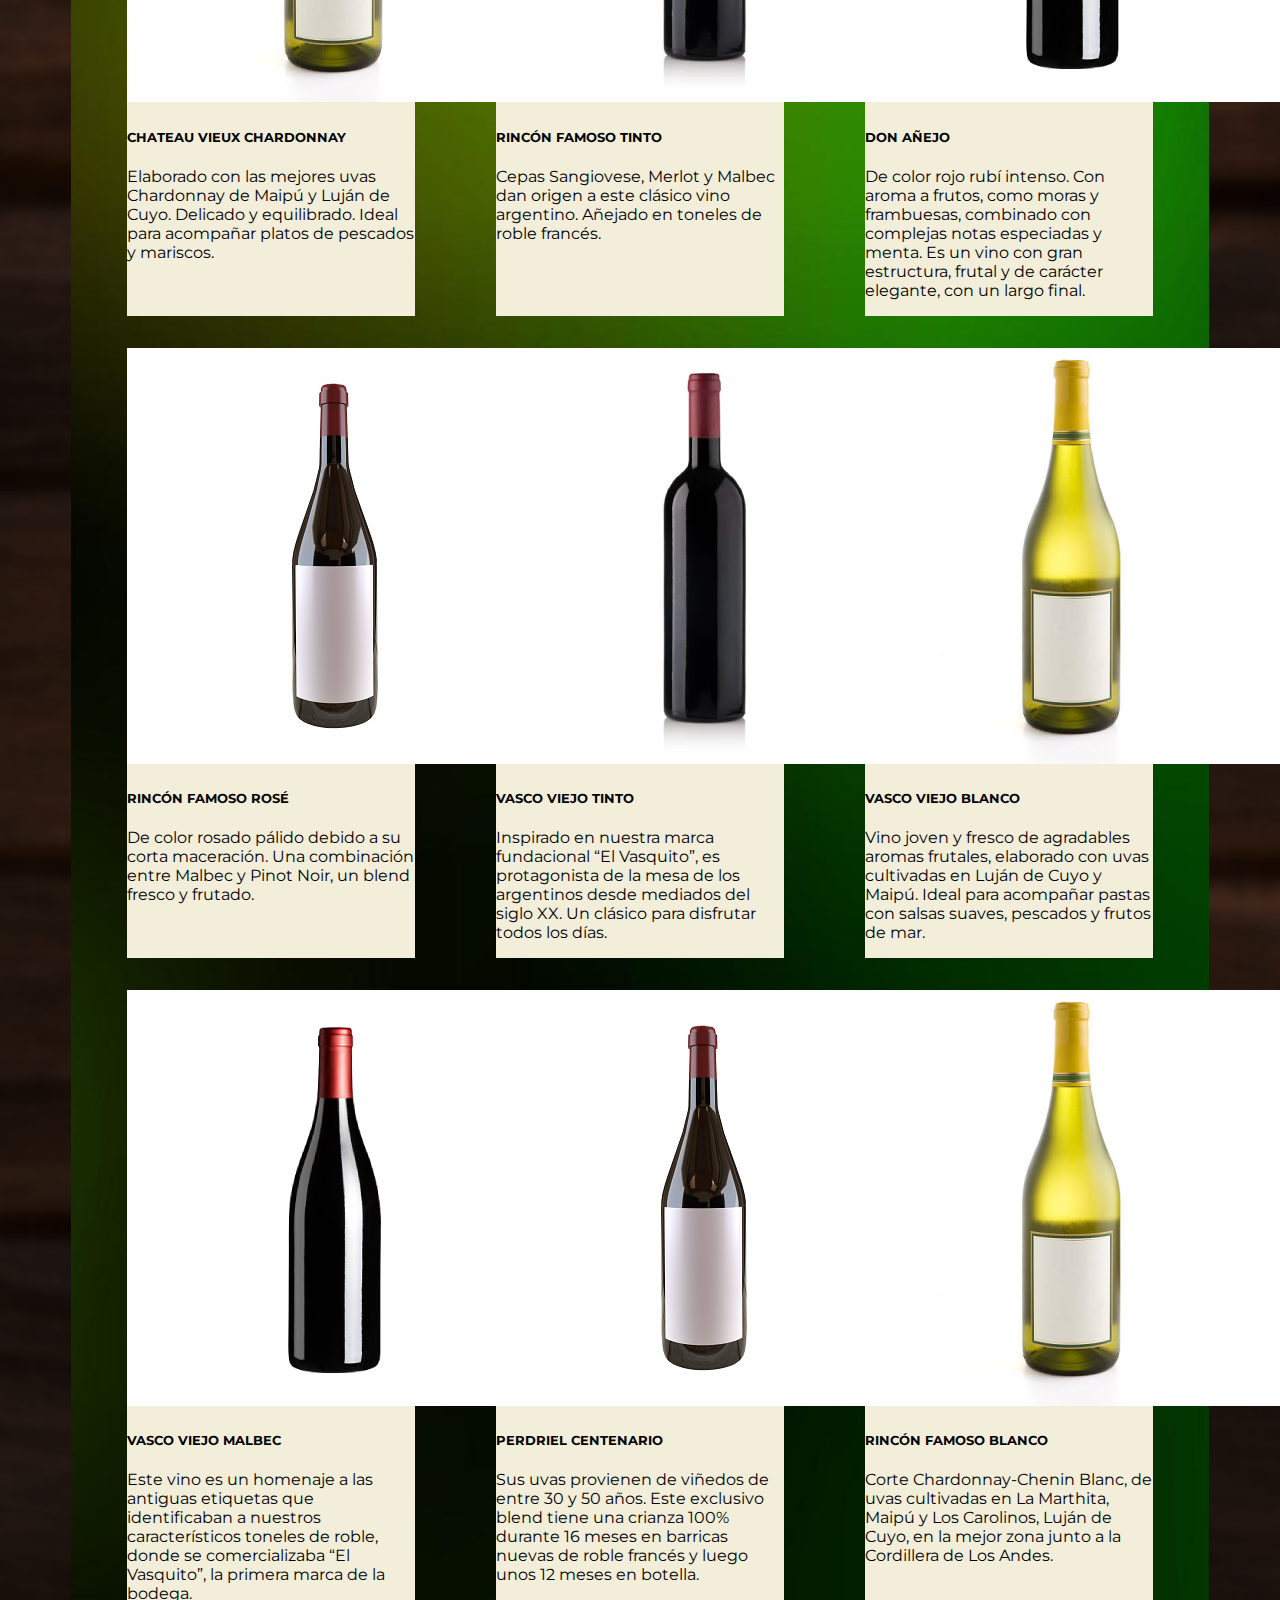
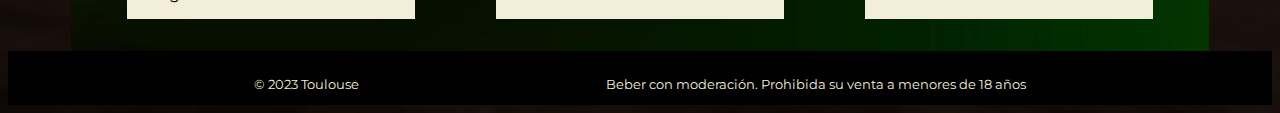
<file: productos.html>
<!DOCTYPE html>
<html lang="es">

<head>
    <meta charset="UTF-8">
    <meta http-equiv="X-UA-Compatible" content="IE=edge">
    <meta name="viewport" content="width=device-width, initial-scale=1.0">
    <title>Toulouse | Productos</title>
    <!-- ---------------- FAVICON------------ -->
    <link rel="shortcut icon" href="img/logofav.png">
    <!-- ---------------- ANIMATE CSS------------ -->
    <link rel="stylesheet" href="https://cdnjs.cloudflare.com/ajax/libs/animate.css/4.1.1/animate.min.css" />
    <!-- ---------------- GOOGLE FONTS------------- -->
    <link rel="preconnect" href="https://fonts.googleapis.com">
    <link rel="preconnect" href="https://fonts.gstatic.com" crossorigin>
    <link href="https://fonts.googleapis.com/css2?family=Montserrat:wght@400;700&family=Parisienne&display=swap"
        rel="stylesheet">
    <!-- ----------------- BOOTSTRAP -----------------     -->
    <link href="https://cdn.jsdelivr.net/npm/bootstrap@5.3.0-alpha1/dist/css/bootstrap.min.css" rel="stylesheet"
        integrity="sha384-GLhlTQ8iRABdZLl6O3oVMWSktQOp6b7In1Zl3/Jr59b6EGGoI1aFkw7cmDA6j6gD" crossorigin="anonymous">
    <!-- ----------------- ESTILO CSS ------------------- -->
    <link rel="stylesheet" href="css/estilo.css">
</head>

<body>
    <!-- ------------------ INICIO NAV.HEADER -------------------- -->
    <header class="headerProductos">
        <nav class="navbar navbar-expand-lg">
            <div class="container-fluid">
                <a class="navbar-brand" href="index.html"><img class="logo" src="img/logo.png" alt="logo"></a>
                <a class="nav-link redesA" aria-current="page" target="_blank" href="https://www.instagram.com/"><img
                        class="redes" src="img/instagram.png" alt="instagram"></a>
                <a class="nav-link redesA" target="_blank" href="https://www.facebook.com/"><img class="redes"
                        src="img/facebook.png" alt="facebook"></a>
                <a class="nav-link redesA" target="_blank" href="https://www.youtube.com/"><img class="redes"
                        src="img/youtube.png" alt="youtube"></a>
                <a class="nav-link redesA" target="_blank" href="https://twitter.com/?lang=es"><img class="redes"
                        src="img/twitter.png" alt="twitter"></a>
                <button class="navbar-toggler" type="button" data-bs-toggle="collapse" data-bs-target="#navbarNav"
                    aria-controls="navbarNav" aria-expanded="false" aria-label="Toggle navigation">
                    <span class="navbar-toggler-icon"></span>
                </button>
                <div class="collapse navbar-collapse navegacion" id="navbarNav">
                    <ul class="navbar-nav">
                        <li class="nav-item">
                            <a class="nav-link links" aria-current="page" href="index.html">Inicio</a>
                        </li>
                        <li class="nav-item">
                            <a class="nav-link links" href="productos.html">Productos</a>
                        </li>
                        <li class="nav-item">
                            <a class="nav-link links" href="bodega.html">Bodega</a>
                        </li>
                        <li class="nav-item">
                            <a class="nav-link links" href="fincas.html">Fincas</a>
                        </li>
                        <li class="nav-item">
                            <a class="nav-link links" href="contacto.html">Contacto</a>
                        </li>
                    </ul>
                </div>
            </div>
        </nav>
        <!-- ------------------ FIN NAV.HEADER ---------------------- -->
        <!------------------- INICIO PRODUCTOS -------------------- -->
        <div class="productosDiv">
            <h1 class="productosH1">PRODUCTOS</h1>
        </div>
    </header>

    <main>
        <div class="productosMayor text-center">
            <div class="card" style="width: 18rem;">
                <img src="img/vino1.png" class="card-img-top" alt="botella-de-vino">
                <div class="card-body">
                    <h5 class="card-title text-center">CHARLES TOULOUSE GRAN RESERVA</h5>
                    <p class="card-text">Blend Cabernet Sauvignon-Merlot de antiguos viñedos plantados en 1940.
                        Elaborado en homenaje al creador de nuestros vinos finos.</p>
                </div>
            </div>

            <div class="card" style="width: 18rem;">
                <img src="img/vino2.png" class="card-img-top" alt="botella-de-vino">
                <div class="card-body">
                    <h5 class="card-title text-center">CHATEAU VIEUX GRAN RESERVA</h5>
                    <p class="card-text">Destacado Blend Gran Reserva. Una cuidada combinación de uvas Cabernet
                        Sauvignon, Merlot y Pinot Noir que se conserva desde sus primeras cosechas a principios del
                        siglo XX.</p>
                </div>
            </div>

            <div class="card" style="width: 18rem;">
                <img src="img/vino3.jpg" class="card-img-top" alt="botella-de-vino">
                <div class="card-body">
                    <h5 class="card-title text-center">CHATEAU VIEUX MALBEC</h5>
                    <p class="card-text">Rendimos homenaje a los antiguos castillos franceses, cuna de los vinos de alta
                        gama.</p>
                </div>
            </div>

            <div class="card" style="width: 18rem;">
                <img src="img/vino4.png" class="card-img-top" alt="botella-de-vino">
                <div class="card-body">
                    <h5 class="card-title text-center">CHATEAU VIEUX CHARDONNAY</h5>
                    <p class="card-text">Elaborado con las mejores uvas Chardonnay de Maipú y Luján de Cuyo. Delicado y
                        equilibrado. Ideal para acompañar platos de pescados y mariscos.</p>
                </div>
            </div>
            <div class="card" style="width: 18rem;">
                <img src="img/vino1.png" class="card-img-top" alt="botella-de-vino">
                <div class="card-body">
                    <h5 class="card-title text-center">RINCÓN FAMOSO TINTO</h5>
                    <p class="card-text">Cepas Sangiovese, Merlot y Malbec dan origen a este clásico vino argentino.
                        Añejado en toneles de roble francés.</p>
                </div>
            </div>

            <div class="card" style="width: 18rem;">
                <img src="img/vino2.png" class="card-img-top" alt="botella-de-vino">
                <div class="card-body">
                    <h5 class="card-title text-center">DON AÑEJO</h5>
                    <p class="card-text">De color rojo rubí intenso. Con aroma a frutos, como moras y frambuesas,
                        combinado con complejas notas especiadas y menta. Es un vino con gran estructura, frutal y de
                        carácter elegante, con un largo final.</p>
                </div>
            </div>

            <div class="card" style="width: 18rem;">
                <img src="img/vino3.jpg" class="card-img-top" alt="botella-de-vino">
                <div class="card-body">
                    <h5 class="card-title text-center">RINCÓN FAMOSO ROSÉ</h5>
                    <p class="card-text">De color rosado pálido debido a su corta maceración. Una combinación entre
                        Malbec y Pinot Noir, un blend fresco y frutado.</p>
                </div>
            </div>

            <div class="card" style="width: 18rem;">
                <img src="img/vino1.png" class="card-img-top" alt="botella-de-vino">
                <div class="card-body">
                    <h5 class="card-title text-center">VASCO VIEJO TINTO</h5>
                    <p class="card-text">Inspirado en nuestra marca fundacional “El Vasquito”, es protagonista de la
                        mesa de los argentinos desde mediados del siglo XX. Un clásico para disfrutar todos los días.
                    </p>
                </div>
            </div>
            <div class="card" style="width: 18rem;">
                <img src="img/vino4.png" class="card-img-top" alt="botella-de-vino">
                <div class="card-body">
                    <h5 class="card-title text-center">VASCO VIEJO BLANCO</h5>
                    <p class="card-text">Vino joven y fresco de agradables aromas frutales, elaborado con uvas
                        cultivadas en Luján de Cuyo y Maipú. Ideal para acompañar pastas con salsas suaves, pescados y
                        frutos de mar.</p>
                </div>
            </div>

            <div class="card" style="width: 18rem;">
                <img src="img/vino2.png" class="card-img-top" alt="botella-de-vino">
                <div class="card-body">
                    <h5 class="card-title text-center">VASCO VIEJO MALBEC</h5>
                    <p class="card-text">Este vino es un homenaje a las antiguas etiquetas que identificaban a nuestros
                        característicos toneles de roble, donde se comercializaba “El Vasquito”, la primera marca de la
                        bodega.</p>
                </div>
            </div>

            <div class="card" style="width: 18rem;">
                <img src="img/vino3.jpg" class="card-img-top" alt="botella-de-vino">
                <div class="card-body">
                    <h5 class="card-title text-center">PERDRIEL CENTENARIO</h5>
                    <p class="card-text">Sus uvas provienen de viñedos de entre 30 y 50 años. Este exclusivo blend tiene
                        una crianza 100% durante 16 meses en barricas nuevas de roble francés y luego unos 12 meses en
                        botella.</p>
                </div>
            </div>

            <div class="card" style="width: 18rem;">
                <img src="img/vino4.png" class="card-img-top" alt="botella-de-vino">
                <div class="card-body">
                    <h5 class="card-title text-center">RINCÓN FAMOSO BLANCO</h5>
                    <p class="card-text">Corte Chardonnay-Chenin Blanc, de uvas cultivadas en La Marthita, Maipú y Los
                        Carolinos, Luján de Cuyo, en la mejor zona junto a la Cordillera de Los Andes.</p>
                </div>
            </div>

        </div>
    </main>
    <!-- -------------------- FOOTER ----------------------- -->
    <footer class="footer">
        <p>© 2023 Toulouse</p>
        <p>Beber con moderación. Prohibida su venta a menores de 18 años</p>
    </footer>

    <!-- -------------------- SCRIPT BOOTSTRAP ----------------------- -->
    <script src="https://cdn.jsdelivr.net/npm/bootstrap@5.3.0-alpha1/dist/js/bootstrap.bundle.min.js"
        integrity="sha384-w76AqPfDkMBDXo30jS1Sgez6pr3x5MlQ1ZAGC+nuZB+EYdgRZgiwxhTBTkF7CXvN"
        crossorigin="anonymous"></script>
</body>

</html>
</file>
<file: css/estilo.css>
body {
    background-image: url("../img/madera.png");
    background-repeat: no-repeat;
    background-size: cover;
    font-family: 'Montserrat', sans-serif;
    ;
}


/* --------------------------------------------------------------------- */
/* -----------------------  HEADER  --------------------------------------- */
/* -------------------------------------------------------------------- */




header {
    width: 90%;
    margin: 0 auto;
    background-image: url("../img/mesa.jpeg");
    background-repeat: no-repeat;
    background-size: cover;
    background-position: bottom;
    /* background-position-y: -5.6rem; */
}


/* --------------------   NAV.HEADER   -------------------------------------------- */


nav {
    background-color: rgba(0, 0, 0, 0.6);
    background-size: 100%;
}

.logo {
    height: 8rem;
}

.links {
    color: rgb(220, 209, 154);
    font-size: 1.2rem;
    font-weight: bold;
}

.links:hover {
    color: rgb(242, 238, 218);
}

.navegacion li {
    margin-right: 2%;
}

.redes {
    width: 1.2rem;
    margin-right: auto;
    margin-left: auto;
}

.redesA {
    margin-right: 2%;
}

.navbar-toggler {
    color: none;
    background-color: rgba(220, 209, 154, 0.9);
    margin-right: 5%;
    border-radius: 10px;
}

.navbar-nav {
    text-align: center;
    margin-left: auto;
    margin-right: auto;

}




/* --------------------   PRODUCTOS.HEADER  -------------------------------------------- */


.tituloDiv {
    width: 38%;
    margin-left: 10%;
    margin-top: 5%;
    margin-bottom: 10%;
    background-color: rgba(0, 0, 0, 0.6);
    padding: 1rem;
    border-radius: 10px;
}

.titulo {
    text-align: center;
    color: rgb(205, 250, 137);
    font-size: 4rem;
    text-decoration: 3px underline;
    font-family: 'Parisienne', cursive;
}

.subrayado {
    width: 30rem;
    height: 1.5rem;
    margin-top: -2.5rem;
}

.tituloParrafo {
    color: rgb(220, 209, 154);
    line-height: 2rem;
}

.tituloDiv a {
    text-decoration: none;

}

.aParrafo {
    text-decoration: none;
    color: rgb(220, 209, 154);
    font-weight: bold;
    text-align: center;
    font-size: 1.2rem;
    /* border: 3px solid rgb(220, 209, 154);
    border-radius: 20%; */
    /* width: 60%; */
    padding: .5rem;
    margin-right: auto;
    margin-left: auto;

}

.aParrafo:hover {
    color: rgb(242, 238, 218);
}

.animate__fadeIn {
    animation-duration: 4s;
}

/* --------------------------------------------------------------------- */
/* -----------------------  MAIN  --------------------------------------- */
/* -------------------------------------------------------------------- */





/* --------------------  BODEGA.MAIN  -------------------------------------------- */


main {
    background-image: url("../img/verde.png");
    width: 90%;
    margin: 0 auto;
    background-repeat: no-repeat;
    background-size: cover;
}

.mainBodega {
    padding-top: 4.5rem;
    padding-bottom: 5rem;
    background: rgb(0, 0, 0);
    background: linear-gradient(90deg, rgba(0, 0, 0, 1) 0%, rgba(0, 0, 0, 0.5) 75%, rgba(255, 255, 255, 0) 100%);
}

.tituloBodega {
    color: rgb(247, 251, 179);
    font-family: 'Parisienne', cursive;
    font-size: 3rem;
    text-decoration: 2px underline;

}

.parrafoBodega {
    color: rgb(242, 238, 218);
    padding: 0 5%;
    padding-top: .5rem;
    line-height: 1.7rem;
}

.linkBodegas {
    text-decoration: none;
}

.linkBodegasP {
    color: rgb(242, 238, 218);
    font-weight: bold;
    font-size: 1.4rem;
    padding-top: 1rem;
}

.linkBodegasP:hover {
    color: rgb(247, 251, 179);
}

.imagenesBodega {
    height: 30rem;
    margin-top: 6rem;
    /* background-image: url("../img/mimbre1.png"); */
    background-repeat: no-repeat;
    background-size: 70%;
    background-position: center;
    transition: all 1s;
    animation: mimbre 20s infinite;


}

@keyframes mimbre {
    0% {
        background-image: url("../img/mimbre2.png");
    }

    23% {
        background-image: url("../img/mimbre2.png");
    }

    33% {
        background-image: url("../img/mimbre1.png");
    }

    56% {
        background-image: url("../img/mimbre1.png");
    }

    66% {
        background-image: url("../img/mimbre3.png");
    }

    90% {
        background-image: url("../img/mimbre3.png");
    }

    100% {
        background-image: url("../img/mimbre2.png");
    }
}

.separador {
    background-color: black;
    width: 100%;
    height: 3rem;
}


/* -------------------  FINCAS.MAIN  -------------------------------------------- */


.mainFincas {

    padding-top: 4.5rem;
    padding-bottom: 5rem;
    background: rgb(0, 0, 0);
    background: linear-gradient(270deg, rgba(0, 0, 0, 1) 0%, rgba(0, 0, 0, 0.5) 75%, rgba(255, 255, 255, 0) 100%);

}

.imagenesFincas {
    animation: finca 20s infinite;
}

@keyframes finca {
    0% {
        background-image: url("../img/finca1.png");
    }

    23% {
        background-image: url("../img/finca1.png");
    }

    33% {
        background-image: url("../img/finca2.png");
    }

    56% {
        background-image: url("../img/finca2.png");
    }

    66% {
        background-image: url("../img/finca3.png");
    }

    90% {
        background-image: url("../img/finca3.png");
    }

    100% {
        background-image: url("../img/finca1.png");
    }
}


/* --------------------  CONTACTO.MAIN  -------------------------------------------- */

.fondoEscribinos {
    background-image: url("../img/escribinos.jpg");
    background-size: cover;
    background-position: right;
}

.botonEscribinos {
    color: rgb(242, 238, 218);
    border-color: rgb(242, 238, 218);
}

.botonEscribinos:hover {
    background-color: rgb(247, 251, 179);
}

.escribinosContenedor {
    background-color: rgba(0, 0, 0, 0.6);
    width: 60%;
    margin: 4rem;
    padding: 2rem;
    border-radius: 10px;
}

.tituloEscribinos {
    color: rgb(247, 251, 179);
    font-weight: bold;
}

.parrafoEscribinos {
    color: rgb(242, 238, 218);
    padding: 0 5%;
    padding-top: .5rem;
    line-height: 1.7rem;
}


/* --------------------------------------------------------------------- */
/* -----------------------  FOOTER  --------------------------------------- */
/* -------------------------------------------------------------------- */



.footer {
    background-color: black;
    color: rgb(242, 238, 218);
    display: flex;
    justify-content: space-evenly;
    padding: .8rem 0 0 0;
    font-size: .8rem;

}









/* --------------------------------------------------------------------- */


/* --------------------------------------------------------------------- */
/* -----------------------  PRODUCTOS.HTML  ------------------------------ */
/* -------------------------------------------------------------------- */


/* -------------------------------------------------------------------- */










.headerProductos {
    background-image: url("../img/productos.avif");
}

.productosDiv {
    height: 20rem;
    background-color: rgba(0, 0, 0, 0.6);
    display: flex;
    justify-content: center;
    align-items: center;
    color: rgb(247, 251, 179);

}

.productosH1 {
    font-size: 4rem;
    font-weight: bold;
    letter-spacing: .5rem;
    margin-top: -5rem;

}

.productosMayor {
    display: flex;
    flex-direction: row;
    flex-wrap: wrap;
    justify-content: space-around;
    padding: 1rem;

}

.card {
    margin: 1rem;
    background-color: rgb(242, 238, 218);
}

.card-title {
    font-weight: bold;

}











/* --------------------------------------------------------------------- */


/* --------------------------------------------------------------------- */
/* -----------------------  CONTACTO.HTML  ------------------------------ */
/* -------------------------------------------------------------------- */


/* -------------------------------------------------------------------- */




.mainContacto {
    padding: 2rem 0;
}

.headerContacto {
    background-image: url("../img/contacto.jpg");
}

fieldset {
    border: none;
    /* padding-top: 2rem; */
    padding: 2rem;
}

.formulario {
    background-color: rgba(0, 0, 0, 0.6);
    width: 60%;
    margin: 0 auto;
    border-radius: 10px;
}

legend {
    color: rgb(242, 238, 218);
    text-transform: uppercase;
    font-weight: bold;
    text-align: center;
    padding: 2rem;
    margin: 0 auto;
    margin-bottom: 1rem;
}

.campo {
    margin-bottom: 1rem;

}

label {
    color: rgb(242, 238, 218);
    margin-bottom: 0.5;
    display: block;

}

.inputEstilo {
    width: 100%;
    border: none;
    padding: 1rem;
    border-radius: 10px;
}

textarea {
    height: 10rem;
    resize: none;
}


.botonFormularioDiv {
    display: flex;
    justify-content: center;
}

.botonFormulario {
    background-color: white;
    text-decoration: none;
    /* padding: 1rem  1.5rem; */
    font-size: 1.2rem;
    text-transform: uppercase;
    font-weight: bold;
    border-radius: 10px;
    border: none;
    text-align: center;
    width: 40%;
}

.botonFormulario:hover {
    background-color: rgb(247, 251, 179);
}









/* --------------------------------------------------------------------- */


/* --------------------------------------------------------------------- */
/* -----------------------  BODEGA.HTML  ------------------------------ */
/* -------------------------------------------------------------------- */


/* -------------------------------------------------------------------- */








.headerBodega {
    background-image: url("../img/bodega.jpg");
    background-position: right;
}

.bodegaMain {
    display: flex;
    flex-direction: column;
    align-items: center;
    gap: 2rem;
}

.imagenesBodegaPag {
    width: 100%;
}

.bodegaMain h2 {
    padding-top: 3rem;
    font-weight: bold;
    color: rgb(242, 238, 218);
    text-decoration: underline;
}

.bodegaMain p,
.bodegaMain ul {
    width: 60%;
    color: rgb(242, 238, 218);
    padding: 2rem;
    font-size: 1.2rem;
    line-height: 2rem;
    background-color: rgba(0, 0, 0, 0.5);
    border-radius: 10px;
}







/* --------------------------------------------------------------------- */


/* --------------------------------------------------------------------- */
/* -----------------------  FINCAS.HTML  ------------------------------ */
/* -------------------------------------------------------------------- */


/* -------------------------------------------------------------------- */







.headerFincas {
    background-image: url("../img/fincas.jpg");
}












/* --------------------------------------------------------------------- */
/* -----------------------  MEDIA QUERIES  -------------------------------- */
/* -------------------------------------------------------------------- */



@media (max-width: 992px) {
    .tituloDiv {
        width: 50%;
    }

    .mainBodega {
        background: rgb(0, 0, 0);
        background: linear-gradient(180deg, rgba(0, 0, 0, 1) 0%, rgba(0, 0, 0, 0.5) 75%, rgba(255, 255, 255, 0) 100%);
    }

    .imagenesBodega {
        margin-top: -2rem;
        /* width: 100%; */
    }

    .imagenesFincas {
        margin-top: 0;
        grid-row: 2;
    }

    .rowFincas {
        display: grid;
        grid-template-rows: repeat(2, 1fr);
    }

    .mainFincas {
        background: linear-gradient(180deg, rgba(0, 0, 0, 1) 0%, rgba(0, 0, 0, 0.5) 75%, rgba(255, 255, 255, 0) 100%);
    }

    .separadorFincas {
        margin-top: -5rem;
    }
}




@media (max-width: 768px) {
    .tituloDiv {
        width: 60%;
    }

    .imagenesBodega {
        margin-top: -5rem;
    }

    .mainBodega {
        background: rgb(0, 0, 0);
        background: linear-gradient(180deg, rgba(0, 0, 0, 1) 0%, rgba(0, 0, 0, 0.5) 75%, rgba(255, 255, 255, 0) 100%);
    }

    .imagenesFincas {
        margin-top: -2rem;
    }

    .separadorFincas {
        margin-top: -12rem;
    }

    .escribinosContenedor {
        width: 80%;
    }

    .productosH1 {
        font-size: 3rem;
    }

    .bodegaMain h2 {
        font-size: 1.5rem;
    }
}




@media (max-width: 576px) {
    .tituloDiv {
        width: 80%;
    }

    .imagenesBodega {
        margin-top: -6rem;
    }

    .mainBodega {
        background: rgb(0, 0, 0);
        background: linear-gradient(180deg, rgba(0, 0, 0, 1) 0%, rgba(0, 0, 0, 0.5) 75%, rgba(255, 255, 255, 0) 100%);
    }

    .imagenesFincas {
        margin-top: -2rem;
    }

    .separadorFincas {
        margin-top: -16rem;
    }

    .escribinosContenedor {
        width: 95%;
    }

    .footer {
        flex-direction: column;
        align-items: center;
    }

    .productosH1 {
        font-size: 2rem;
    }

    .bodegaMain h2 {
        font-size: 1.2rem;
    }

    .botonFormulario{
        font-size: .9rem;
        width: 50%;
    }
}
</file>
